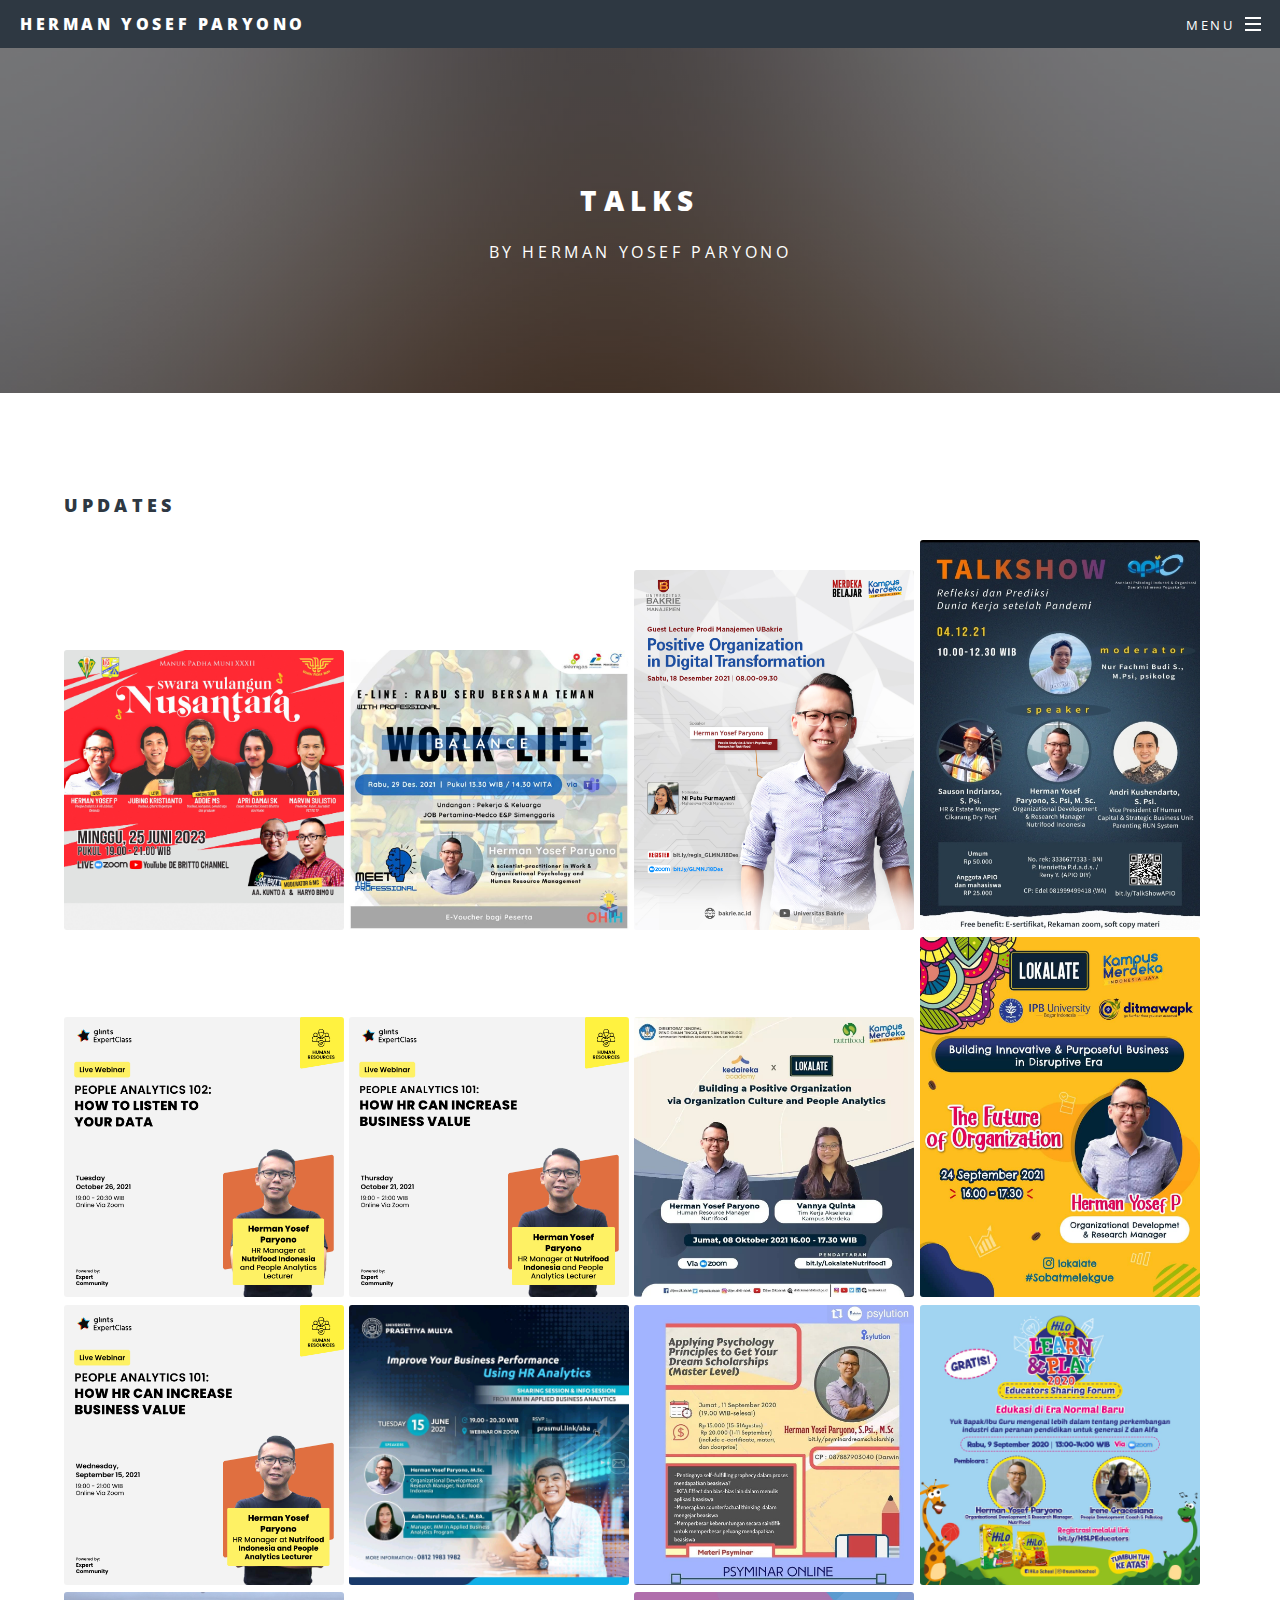
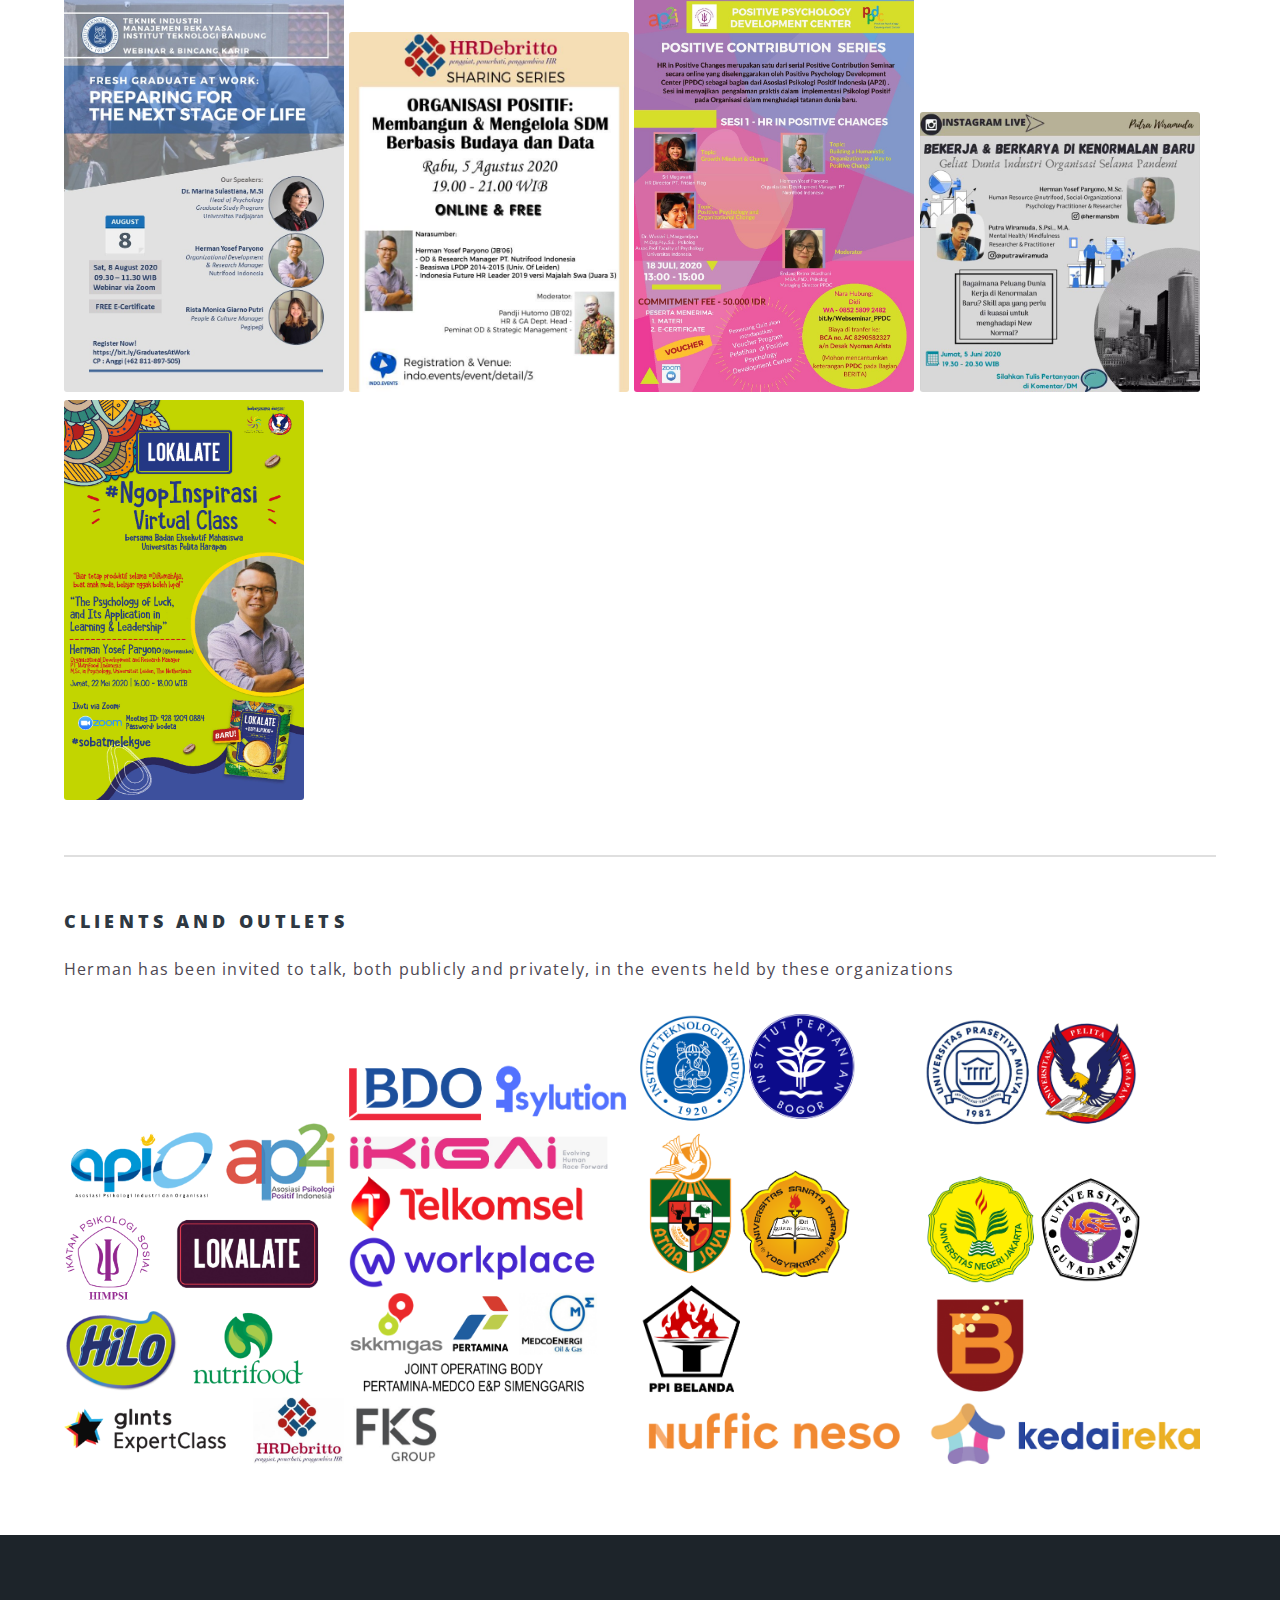
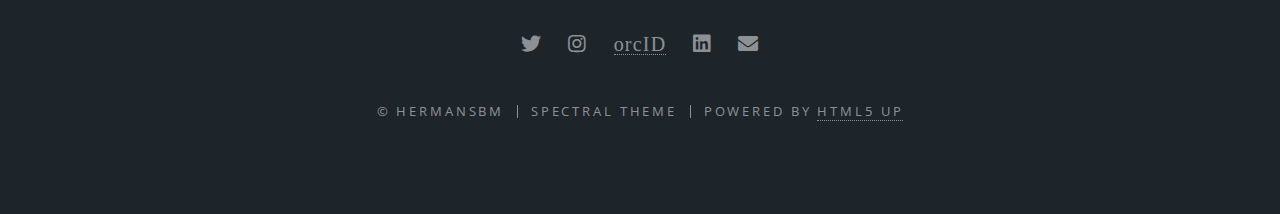
<file: talks.html>
<!DOCTYPE HTML>
<!--
	Spectral by HTML5 UP
	html5up.net | @ajlkn
	Free for personal and commercial use under the CCA 3.0 license (html5up.net/license)
-->
<html>
	<head>
		<title>Talks</title>
		<meta charset="utf-8" />
		<meta name="viewport" content="width=device-width, initial-scale=1, user-scalable=no" />
		<link rel="stylesheet" href="assets/css/main.css" />
		<noscript><link rel="stylesheet" href="assets/css/noscript.css" /></noscript>
	</head>
	<body class="is-preload">

		<!-- Page Wrapper -->
			<div id="page-wrapper">

				<!-- Header -->
					<header id="header">
						<h1><a href="index.html">Herman Yosef Paryono</a></h1>
						<nav id="nav">
							<ul>
								<li class="special">
									<a href="#menu" class="menuToggle"><span>Menu</span></a>
									<div id="menu">
										<ul>
											<li><a href="index.html">Home</a></li>
											<li><a href="https://hermansbm.medium.com/">Blog</a></li>
											<li><a href="https://www.linkedin.com/in/herman-yosef-paryono-826b2a25/">Resume</a></li>
										</ul>
									</div>
								</li>
							</ul>
						</nav>
					</header>

				<!-- Main -->
					<article id="main">
						<header>
							<div class="inner">
							<h2>Talks</h2>
							<p>by Herman Yosef Paryono</p>
							</div>
						</header>

						<section class="wrapper style5">
							<div class="inner">

								<h3>Updates</h3>
								<div class="image"><img src="images/2023/0623DEBRITTO.jpg" alt="DEBRITTO2023" width="280" height="280"/></div>
								<div class="image"><img src="images/2021/1221PERTAMINAMEDCO.jpg" alt="PERTAMINAMEDCO2021" width="280" height="280"/></div>
								<div class="image"><img src="images/2021/1221BAKRIE.jpg" alt="BAKRIE2021" width="280" height="360"/></div>
								<div class="image"><img src="images/2021/1221APIODIY.jpg" alt="APIODIY2021" width="280" height="390"/></div>
								<div class="image"><img src="images/2021/1021GLINTSPA102.png" alt="" width="280" height="280"/></div>
								<div class="image"><img src="images/2021/1021GLINTSPA101.png" alt="" width="280" height="280"/></div>
								<div class="image"><img src="images/2021/1021KEDAIREKA.jpg" alt="" width="280" height="280"/></div>
								<div class="image"><img src="images/2021/0921IPBLOKALATE.jpg" alt="" width="280" height="360"/></div>
								<div class="image"><img src="images/2021/0921GLINTSPA101.png" alt="" width="280" height="280"/></div>
								<div class="image"><img src="images/2021/0621PRASMUL.jpg" alt="" width="280" height="280"/></div>
								<div class="image"><img src="images/2020/0920PSYLUTIOn.jpg" alt="" width="280" height="280"/></div>
								<div class="image"><img src="images/2020/0920HSLP.jpg" alt="" width="280" height="280"/></div>
								<div class="image"><img src="images/2020/0820ITB.jpg" alt="" width="280" height="400"/></div>
								<div class="image"><img src="images/2020/0820HRDB.jpg" alt="" width="280" height="360"/></div>
								<div class="image"><img src="images/2020/0720AP2I.jpg" alt="" width="280" height="400"/></div>
								<div class="image"><img src="images/2020/0620PUTRA.jpg" alt="" width="280" height="280"/></div>
								<div class="image"><img src="images/2020/0520UPH.jpg" alt="" width="240" height="400"/></div>
								<hr />

								<h3>Clients and Outlets</h3>
								<p>Herman has been invited to talk, both publicly and privately, in the events held by these organizations</p>
								<div class="image"><img src="images/Corp1.png" alt="clientsandoutlets" width="280" height="345"/></div>
								<div class="image"><img src="images/Corp2.png" alt="clientsandoutlets" width="280" height="400"/></div>
								<div class="image"><img src="images/Campus1.png" alt="clientsandoutlets" width="280" height="450"/></div>
								<div class="image"><img src="images/Campus2.png" alt="clientsandoutlets" width="280" height="450"/></div>
							</div>
						</section>
					</article>

				<!-- Footer -->
				<footer id="footer">
					<ul class="icons">
						<li><a href="http://twitter.com/hermansbm" class="icon brands fa-twitter"><span class="label"></span></a></li>
						<li><a href="http://instagram.com/hermansbm" class="icon brands fa-instagram"><span class="label"></span></a></li>
						<li><a href="https://orcid.org/0000-0001-7144-3747" class="fab fa-orcid"><span class="icon">orcID</span></a></li>
						<li><a href="https://www.linkedin.com/in/herman-yosef-paryono-826b2a25/" class="icon brands fa-linkedin"><span class="label">Instagram</span></a></li>
						<li><a href="mailto:herman.paryono@lecturer.prasetiyamulya.ac.id" class="icon solid fa-envelope"><span class="label"></span></a></li>
					</ul>
					<ul class="copyright">
						<li>© hermansbm</li><li>Spectral Theme</li><li>Powered by <a href="http://html5up.net/">HTML5 UP</a></li>
					</ul>
				</footer>

			</div>

		<!-- Scripts -->
			<script src="assets/js/jquery.min.js"></script>
			<script src="assets/js/jquery.scrollex.min.js"></script>
			<script src="assets/js/jquery.scrolly.min.js"></script>
			<script src="assets/js/browser.min.js"></script>
			<script src="assets/js/breakpoints.min.js"></script>
			<script src="assets/js/util.js"></script>
			<script src="assets/js/main.js"></script>

	</body>
</html>
</file>
<file: assets/css/noscript.css>
/*
	Spectral by HTML5 UP
	html5up.net | @ajlkn
	Free for personal and commercial use under the CCA 3.0 license (html5up.net/license)
*/

/* Banner */

	body.is-preload #banner h2 {
		-moz-transform: none;
		-webkit-transform: none;
		-ms-transform: none;
		transform: none;
		opacity: 1;
	}

		body.is-preload #banner h2:before, body.is-preload #banner h2:after {
			width: 100%;
		}

	body.is-preload #banner .more {
		-moz-transform: none;
		-webkit-transform: none;
		-ms-transform: none;
		transform: none;
		opacity: 1;
	}

	body.is-preload #banner:after {
		opacity: 0;
	}
</file>
<file: assets/css/main.css>
@import url(fontawesome-all.min.css);
@import url("https://fonts.googleapis.com/css?family=Open+Sans:400,400italic,600,600italic,800,800italic");

/*
	Spectral by HTML5 UP
	html5up.net | @ajlkn
	Free for personal and commercial use under the CCA 3.0 license (html5up.net/license)
*/

html, body, div, span, applet, object,
iframe, h1, h2, h3, h4, h5, h6, p, blockquote,
pre, a, abbr, acronym, address, big, cite,
code, del, dfn, em, img, ins, kbd, q, s, samp,
small, strike, strong, sub, sup, tt, var, b,
u, i, center, dl, dt, dd, ol, ul, li, fieldset,
form, label, legend, table, caption, tbody,
tfoot, thead, tr, th, td, article, aside,
canvas, details, embed, figure, figcaption,
footer, header, hgroup, menu, nav, output, ruby,
section, summary, time, mark, audio, video {
	margin: 0;
	padding: 0;
	border: 0;
	font-size: 100%;
	font: inherit;
	vertical-align: baseline;}

article, aside, details, figcaption, figure,
footer, header, hgroup, menu, nav, section {
	display: block;}

body {
	line-height: 1;
}

ol, ul {
	list-style: none;
}

blockquote, q {
	quotes: none;
}

	blockquote:before, blockquote:after, q:before, q:after {
		content: '';
		content: none;
	}

table {
	border-collapse: collapse;
	border-spacing: 0;
}

body {
	-webkit-text-size-adjust: none;
}

mark {
	background-color: transparent;
	color: inherit;
}

input::-moz-focus-inner {
	border: 0;
	padding: 0;
}

input, select, textarea {
	-moz-appearance: none;
	-webkit-appearance: none;
	-ms-appearance: none;
	appearance: none;
}

/* Basic */

	@-ms-viewport {
		width: device-width;
	}

	html {
		box-sizing: border-box;
	}

	*, *:before, *:after {
		box-sizing: inherit;
	}

	body {
		background: #2e3842;
	}

		body.is-preload *, body.is-preload *:before, body.is-preload *:after {
			-moz-animation: none !important;
			-webkit-animation: none !important;
			-ms-animation: none !important;
			animation: none !important;
			-moz-transition: none !important;
			-webkit-transition: none !important;
			-ms-transition: none !important;
			transition: none !important;
		}

	body, input, select, textarea {
		color: #fff;
		font-family: "Open Sans", Helvetica, sans-serif;
		font-size: 15pt;
		font-weight: 400;
		letter-spacing: 0.075em;
		line-height: 1.65em;
	}

		@media screen and (max-width: 1680px) {

			body, input, select, textarea {
				font-size: 13pt;
			}

		}

		@media screen and (max-width: 1280px) {

			body, input, select, textarea {
				font-size: 12pt;
			}

		}

		@media screen and (max-width: 736px) {

			body, input, select, textarea {
				font-size: 11pt;
				letter-spacing: 0.0375em;
			}

		}

	a {
		-moz-transition: color 0.2s ease, border-bottom-color 0.2s ease;
		-webkit-transition: color 0.2s ease, border-bottom-color 0.2s ease;
		-ms-transition: color 0.2s ease, border-bottom-color 0.2s ease;
		transition: color 0.2s ease, border-bottom-color 0.2s ease;
		border-bottom: dotted 1px;
		color: inherit;
		text-decoration: none;
	}

		a:hover {
			border-bottom-color: transparent;
		}

	strong, b {
		color: #fff;
		font-weight: 600;
	}

	em, i {
		font-style: italic;
	}

	p {
		margin: 0 0 2em 0;
	}

	h1, h2, h3, h4, h5, h6 {
		color: #fff;
		font-weight: 800;
		letter-spacing: 0.225em;
		line-height: 1em;
		margin: 0 0 1em 0;
		text-transform: uppercase;
	}

		h1 a, h2 a, h3 a, h4 a, h5 a, h6 a {
			color: inherit;
			text-decoration: none;
		}

	h2 {
		font-size: 1.35em;
		line-height: 1.75em;
	}

		@media screen and (max-width: 736px) {

			h2 {
				font-size: 1.1em;
				line-height: 1.65em;
			}

		}

	h3 {
		font-size: 1.15em;
		line-height: 1.75em;
	}

		@media screen and (max-width: 736px) {

			h3 {
				font-size: 1em;
				line-height: 1.65em;
			}

		}

	h4 {
		font-size: 1em;
		line-height: 1.5em;
	}

	h5 {
		font-size: 0.8em;
		line-height: 1.5em;
	}

	h6 {
		font-size: 0.7em;
		line-height: 1.5em;
	}

	sub {
		font-size: 0.8em;
		position: relative;
		top: 0.5em;
	}

	sup {
		font-size: 0.8em;
		position: relative;
		top: -0.5em;
	}

	hr {
		border: 0;
		border-bottom: solid 2px #fff;
		margin: 3em 0;
	}

		hr.major {
			margin: 4.5em 0;
		}

	blockquote {
		border-left: solid 4px #fff;
		font-style: italic;
		margin: 0 0 2em 0;
		padding: 0.5em 0 0.5em 2em;
	}

	code {
		background: rgba(144, 144, 144, 0.25);
		border-radius: 3px;
		font-family: "Courier New", monospace;
		font-size: 0.9em;
		letter-spacing: 0;
		margin: 0 0.25em;
		padding: 0.25em 0.65em;
	}

	pre {
		-webkit-overflow-scrolling: touch;
		font-family: "Courier New", monospace;
		font-size: 0.9em;
		margin: 0 0 2em 0;
	}

		pre code {
			display: block;
			line-height: 1.75em;
			padding: 1em 1.5em;
			overflow-x: auto;
		}

	.align-left {
		text-align: left;
	}

	.align-center {
		text-align: center;
	}

	.align-right {
		text-align: right;
	}

/* Row */

	.row {
		display: flex;
		flex-wrap: wrap;
		box-sizing: border-box;
		align-items: stretch;
	}

		.row > * {
			box-sizing: border-box;
		}

		.row.gtr-uniform > * > :last-child {
			margin-bottom: 0;
		}

		.row.aln-left {
			justify-content: flex-start;
		}

		.row.aln-center {
			justify-content: center;
		}

		.row.aln-right {
			justify-content: flex-end;
		}

		.row.aln-top {
			align-items: flex-start;
		}

		.row.aln-middle {
			align-items: center;
		}

		.row.aln-bottom {
			align-items: flex-end;
		}

		.row > .imp {
			order: -1;
		}

		.row > .col-1 {
			width: 8.33333%;
		}

		.row > .off-1 {
			margin-left: 8.33333%;
		}

		.row > .col-2 {
			width: 16.66667%;
		}

		.row > .off-2 {
			margin-left: 16.66667%;
		}

		.row > .col-3 {
			width: 25%;
		}

		.row > .off-3 {
			margin-left: 25%;
		}

		.row > .col-4 {
			width: 33.33333%;
		}

		.row > .off-4 {
			margin-left: 33.33333%;
		}

		.row > .col-5 {
			width: 41.66667%;
		}

		.row > .off-5 {
			margin-left: 41.66667%;
		}

		.row > .col-6 {
			width: 50%;
		}

		.row > .off-6 {
			margin-left: 50%;
		}

		.row > .col-7 {
			width: 58.33333%;
		}

		.row > .off-7 {
			margin-left: 58.33333%;
		}

		.row > .col-8 {
			width: 66.66667%;
		}

		.row > .off-8 {
			margin-left: 66.66667%;
		}

		.row > .col-9 {
			width: 75%;
		}

		.row > .off-9 {
			margin-left: 75%;
		}

		.row > .col-10 {
			width: 83.33333%;
		}

		.row > .off-10 {
			margin-left: 83.33333%;
		}

		.row > .col-11 {
			width: 91.66667%;
		}

		.row > .off-11 {
			margin-left: 91.66667%;
		}

		.row > .col-12 {
			width: 100%;
		}

		.row > .off-12 {
			margin-left: 100%;
		}

		.row.gtr-0 {
			margin-top: 0;
			margin-left: 0em;
		}

			.row.gtr-0 > * {
				padding: 0 0 0 0em;
			}

			.row.gtr-0.gtr-uniform {
				margin-top: 0em;
			}

				.row.gtr-0.gtr-uniform > * {
					padding-top: 0em;
				}

		.row.gtr-25 {
			margin-top: 0;
			margin-left: -0.375em;
		}

			.row.gtr-25 > * {
				padding: 0 0 0 0.375em;
			}

			.row.gtr-25.gtr-uniform {
				margin-top: -0.375em;
			}

				.row.gtr-25.gtr-uniform > * {
					padding-top: 0.375em;
				}

		.row.gtr-50 {
			margin-top: 0;
			margin-left: -0.75em;
		}

			.row.gtr-50 > * {
				padding: 0 0 0 0.75em;
			}

			.row.gtr-50.gtr-uniform {
				margin-top: -0.75em;
			}

				.row.gtr-50.gtr-uniform > * {
					padding-top: 0.75em;
				}

		.row {
			margin-top: 0;
			margin-left: -1.5em;
		}

			.row > * {
				padding: 0 0 0 1.5em;
			}

			.row.gtr-uniform {
				margin-top: -1.5em;
			}

				.row.gtr-uniform > * {
					padding-top: 1.5em;
				}

		.row.gtr-150 {
			margin-top: 0;
			margin-left: -2.25em;
		}

			.row.gtr-150 > * {
				padding: 0 0 0 2.25em;
			}

			.row.gtr-150.gtr-uniform {
				margin-top: -2.25em;
			}

				.row.gtr-150.gtr-uniform > * {
					padding-top: 2.25em;
				}

		.row.gtr-200 {
			margin-top: 0;
			margin-left: -3em;
		}

			.row.gtr-200 > * {
				padding: 0 0 0 3em;
			}

			.row.gtr-200.gtr-uniform {
				margin-top: -3em;
			}

				.row.gtr-200.gtr-uniform > * {
					padding-top: 3em;
				}

		@media screen and (max-width: 1680px) {

			.row {
				display: flex;
				flex-wrap: wrap;
				box-sizing: border-box;
				align-items: stretch;
			}

				.row > * {
					box-sizing: border-box;
				}

				.row.gtr-uniform > * > :last-child {
					margin-bottom: 0;
				}

				.row.aln-left {
					justify-content: flex-start;
				}

				.row.aln-center {
					justify-content: center;
				}

				.row.aln-right {
					justify-content: flex-end;
				}

				.row.aln-top {
					align-items: flex-start;
				}

				.row.aln-middle {
					align-items: center;
				}

				.row.aln-bottom {
					align-items: flex-end;
				}

				.row > .imp-xlarge {
					order: -1;
				}

				.row > .col-1-xlarge {
					width: 8.33333%;
				}

				.row > .off-1-xlarge {
					margin-left: 8.33333%;
				}

				.row > .col-2-xlarge {
					width: 16.66667%;
				}

				.row > .off-2-xlarge {
					margin-left: 16.66667%;
				}

				.row > .col-3-xlarge {
					width: 25%;
				}

				.row > .off-3-xlarge {
					margin-left: 25%;
				}

				.row > .col-4-xlarge {
					width: 33.33333%;
				}

				.row > .off-4-xlarge {
					margin-left: 33.33333%;
				}

				.row > .col-5-xlarge {
					width: 41.66667%;
				}

				.row > .off-5-xlarge {
					margin-left: 41.66667%;
				}

				.row > .col-6-xlarge {
					width: 50%;
				}

				.row > .off-6-xlarge {
					margin-left: 50%;
				}

				.row > .col-7-xlarge {
					width: 58.33333%;
				}

				.row > .off-7-xlarge {
					margin-left: 58.33333%;
				}

				.row > .col-8-xlarge {
					width: 66.66667%;
				}

				.row > .off-8-xlarge {
					margin-left: 66.66667%;
				}

				.row > .col-9-xlarge {
					width: 75%;
				}

				.row > .off-9-xlarge {
					margin-left: 75%;
				}

				.row > .col-10-xlarge {
					width: 83.33333%;
				}

				.row > .off-10-xlarge {
					margin-left: 83.33333%;
				}

				.row > .col-11-xlarge {
					width: 91.66667%;
				}

				.row > .off-11-xlarge {
					margin-left: 91.66667%;
				}

				.row > .col-12-xlarge {
					width: 100%;
				}

				.row > .off-12-xlarge {
					margin-left: 100%;
				}

				.row.gtr-0 {
					margin-top: 0;
					margin-left: 0em;
				}

					.row.gtr-0 > * {
						padding: 0 0 0 0em;
					}

					.row.gtr-0.gtr-uniform {
						margin-top: 0em;
					}

						.row.gtr-0.gtr-uniform > * {
							padding-top: 0em;
						}

				.row.gtr-25 {
					margin-top: 0;
					margin-left: -0.375em;
				}

					.row.gtr-25 > * {
						padding: 0 0 0 0.375em;
					}

					.row.gtr-25.gtr-uniform {
						margin-top: -0.375em;
					}

						.row.gtr-25.gtr-uniform > * {
							padding-top: 0.375em;
						}

				.row.gtr-50 {
					margin-top: 0;
					margin-left: -0.75em;
				}

					.row.gtr-50 > * {
						padding: 0 0 0 0.75em;
					}

					.row.gtr-50.gtr-uniform {
						margin-top: -0.75em;
					}

						.row.gtr-50.gtr-uniform > * {
							padding-top: 0.75em;
						}

				.row {
					margin-top: 0;
					margin-left: -1.5em;
				}

					.row > * {
						padding: 0 0 0 1.5em;
					}

					.row.gtr-uniform {
						margin-top: -1.5em;
					}

						.row.gtr-uniform > * {
							padding-top: 1.5em;
						}

				.row.gtr-150 {
					margin-top: 0;
					margin-left: -2.25em;
				}

					.row.gtr-150 > * {
						padding: 0 0 0 2.25em;
					}

					.row.gtr-150.gtr-uniform {
						margin-top: -2.25em;
					}

						.row.gtr-150.gtr-uniform > * {
							padding-top: 2.25em;
						}

				.row.gtr-200 {
					margin-top: 0;
					margin-left: -3em;
				}

					.row.gtr-200 > * {
						padding: 0 0 0 3em;
					}

					.row.gtr-200.gtr-uniform {
						margin-top: -3em;
					}

						.row.gtr-200.gtr-uniform > * {
							padding-top: 3em;
						}

		}

		@media screen and (max-width: 1280px) {

			.row {
				display: flex;
				flex-wrap: wrap;
				box-sizing: border-box;
				align-items: stretch;
			}

				.row > * {
					box-sizing: border-box;
				}

				.row.gtr-uniform > * > :last-child {
					margin-bottom: 0;
				}

				.row.aln-left {
					justify-content: flex-start;
				}

				.row.aln-center {
					justify-content: center;
				}

				.row.aln-right {
					justify-content: flex-end;
				}

				.row.aln-top {
					align-items: flex-start;
				}

				.row.aln-middle {
					align-items: center;
				}

				.row.aln-bottom {
					align-items: flex-end;
				}

				.row > .imp-large {
					order: -1;
				}

				.row > .col-1-large {
					width: 8.33333%;
				}

				.row > .off-1-large {
					margin-left: 8.33333%;
				}

				.row > .col-2-large {
					width: 16.66667%;
				}

				.row > .off-2-large {
					margin-left: 16.66667%;
				}

				.row > .col-3-large {
					width: 25%;
				}

				.row > .off-3-large {
					margin-left: 25%;
				}

				.row > .col-4-large {
					width: 33.33333%;
				}

				.row > .off-4-large {
					margin-left: 33.33333%;
				}

				.row > .col-5-large {
					width: 41.66667%;
				}

				.row > .off-5-large {
					margin-left: 41.66667%;
				}

				.row > .col-6-large {
					width: 50%;
				}

				.row > .off-6-large {
					margin-left: 50%;
				}

				.row > .col-7-large {
					width: 58.33333%;
				}

				.row > .off-7-large {
					margin-left: 58.33333%;
				}

				.row > .col-8-large {
					width: 66.66667%;
				}

				.row > .off-8-large {
					margin-left: 66.66667%;
				}

				.row > .col-9-large {
					width: 75%;
				}

				.row > .off-9-large {
					margin-left: 75%;
				}

				.row > .col-10-large {
					width: 83.33333%;
				}

				.row > .off-10-large {
					margin-left: 83.33333%;
				}

				.row > .col-11-large {
					width: 91.66667%;
				}

				.row > .off-11-large {
					margin-left: 91.66667%;
				}

				.row > .col-12-large {
					width: 100%;
				}

				.row > .off-12-large {
					margin-left: 100%;
				}

				.row.gtr-0 {
					margin-top: 0;
					margin-left: 0em;
				}

					.row.gtr-0 > * {
						padding: 0 0 0 0em;
					}

					.row.gtr-0.gtr-uniform {
						margin-top: 0em;
					}

						.row.gtr-0.gtr-uniform > * {
							padding-top: 0em;
						}

				.row.gtr-25 {
					margin-top: 0;
					margin-left: -0.375em;
				}

					.row.gtr-25 > * {
						padding: 0 0 0 0.375em;
					}

					.row.gtr-25.gtr-uniform {
						margin-top: -0.375em;
					}

						.row.gtr-25.gtr-uniform > * {
							padding-top: 0.375em;
						}

				.row.gtr-50 {
					margin-top: 0;
					margin-left: -0.75em;
				}

					.row.gtr-50 > * {
						padding: 0 0 0 0.75em;
					}

					.row.gtr-50.gtr-uniform {
						margin-top: -0.75em;
					}

						.row.gtr-50.gtr-uniform > * {
							padding-top: 0.75em;
						}

				.row {
					margin-top: 0;
					margin-left: -1.5em;
				}

					.row > * {
						padding: 0 0 0 1.5em;
					}

					.row.gtr-uniform {
						margin-top: -1.5em;
					}

						.row.gtr-uniform > * {
							padding-top: 1.5em;
						}

				.row.gtr-150 {
					margin-top: 0;
					margin-left: -2.25em;
				}

					.row.gtr-150 > * {
						padding: 0 0 0 2.25em;
					}

					.row.gtr-150.gtr-uniform {
						margin-top: -2.25em;
					}

						.row.gtr-150.gtr-uniform > * {
							padding-top: 2.25em;
						}

				.row.gtr-200 {
					margin-top: 0;
					margin-left: -3em;
				}

					.row.gtr-200 > * {
						padding: 0 0 0 3em;
					}

					.row.gtr-200.gtr-uniform {
						margin-top: -3em;
					}

						.row.gtr-200.gtr-uniform > * {
							padding-top: 3em;
						}

		}

		@media screen and (max-width: 980px) {

			.row {
				display: flex;
				flex-wrap: wrap;
				box-sizing: border-box;
				align-items: stretch;
			}

				.row > * {
					box-sizing: border-box;
				}

				.row.gtr-uniform > * > :last-child {
					margin-bottom: 0;
				}

				.row.aln-left {
					justify-content: flex-start;
				}

				.row.aln-center {
					justify-content: center;
				}

				.row.aln-right {
					justify-content: flex-end;
				}

				.row.aln-top {
					align-items: flex-start;
				}

				.row.aln-middle {
					align-items: center;
				}

				.row.aln-bottom {
					align-items: flex-end;
				}

				.row > .imp-medium {
					order: -1;
				}

				.row > .col-1-medium {
					width: 8.33333%;
				}

				.row > .off-1-medium {
					margin-left: 8.33333%;
				}

				.row > .col-2-medium {
					width: 16.66667%;
				}

				.row > .off-2-medium {
					margin-left: 16.66667%;
				}

				.row > .col-3-medium {
					width: 25%;
				}

				.row > .off-3-medium {
					margin-left: 25%;
				}

				.row > .col-4-medium {
					width: 33.33333%;
				}

				.row > .off-4-medium {
					margin-left: 33.33333%;
				}

				.row > .col-5-medium {
					width: 41.66667%;
				}

				.row > .off-5-medium {
					margin-left: 41.66667%;
				}

				.row > .col-6-medium {
					width: 50%;
				}

				.row > .off-6-medium {
					margin-left: 50%;
				}

				.row > .col-7-medium {
					width: 58.33333%;
				}

				.row > .off-7-medium {
					margin-left: 58.33333%;
				}

				.row > .col-8-medium {
					width: 66.66667%;
				}

				.row > .off-8-medium {
					margin-left: 66.66667%;
				}

				.row > .col-9-medium {
					width: 75%;
				}

				.row > .off-9-medium {
					margin-left: 75%;
				}

				.row > .col-10-medium {
					width: 83.33333%;
				}

				.row > .off-10-medium {
					margin-left: 83.33333%;
				}

				.row > .col-11-medium {
					width: 91.66667%;
				}

				.row > .off-11-medium {
					margin-left: 91.66667%;
				}

				.row > .col-12-medium {
					width: 100%;
				}

				.row > .off-12-medium {
					margin-left: 100%;
				}

				.row.gtr-0 {
					margin-top: 0;
					margin-left: 0em;
				}

					.row.gtr-0 > * {
						padding: 0 0 0 0em;
					}

					.row.gtr-0.gtr-uniform {
						margin-top: 0em;
					}

						.row.gtr-0.gtr-uniform > * {
							padding-top: 0em;
						}

				.row.gtr-25 {
					margin-top: 0;
					margin-left: -0.375em;
				}

					.row.gtr-25 > * {
						padding: 0 0 0 0.375em;
					}

					.row.gtr-25.gtr-uniform {
						margin-top: -0.375em;
					}

						.row.gtr-25.gtr-uniform > * {
							padding-top: 0.375em;
						}

				.row.gtr-50 {
					margin-top: 0;
					margin-left: -0.75em;
				}

					.row.gtr-50 > * {
						padding: 0 0 0 0.75em;
					}

					.row.gtr-50.gtr-uniform {
						margin-top: -0.75em;
					}

						.row.gtr-50.gtr-uniform > * {
							padding-top: 0.75em;
						}

				.row {
					margin-top: 0;
					margin-left: -1.5em;
				}

					.row > * {
						padding: 0 0 0 1.5em;
					}

					.row.gtr-uniform {
						margin-top: -1.5em;
					}

						.row.gtr-uniform > * {
							padding-top: 1.5em;
						}

				.row.gtr-150 {
					margin-top: 0;
					margin-left: -2.25em;
				}

					.row.gtr-150 > * {
						padding: 0 0 0 2.25em;
					}

					.row.gtr-150.gtr-uniform {
						margin-top: -2.25em;
					}

						.row.gtr-150.gtr-uniform > * {
							padding-top: 2.25em;
						}

				.row.gtr-200 {
					margin-top: 0;
					margin-left: -3em;
				}

					.row.gtr-200 > * {
						padding: 0 0 0 3em;
					}

					.row.gtr-200.gtr-uniform {
						margin-top: -3em;
					}

						.row.gtr-200.gtr-uniform > * {
							padding-top: 3em;
						}

		}

		@media screen and (max-width: 736px) {

			.row {
				display: flex;
				flex-wrap: wrap;
				box-sizing: border-box;
				align-items: stretch;
			}

				.row > * {
					box-sizing: border-box;
				}

				.row.gtr-uniform > * > :last-child {
					margin-bottom: 0;
				}

				.row.aln-left {
					justify-content: flex-start;
				}

				.row.aln-center {
					justify-content: center;
				}

				.row.aln-right {
					justify-content: flex-end;
				}

				.row.aln-top {
					align-items: flex-start;
				}

				.row.aln-middle {
					align-items: center;
				}

				.row.aln-bottom {
					align-items: flex-end;
				}

				.row > .imp-small {
					order: -1;
				}

				.row > .col-1-small {
					width: 8.33333%;
				}

				.row > .off-1-small {
					margin-left: 8.33333%;
				}

				.row > .col-2-small {
					width: 16.66667%;
				}

				.row > .off-2-small {
					margin-left: 16.66667%;
				}

				.row > .col-3-small {
					width: 25%;
				}

				.row > .off-3-small {
					margin-left: 25%;
				}

				.row > .col-4-small {
					width: 33.33333%;
				}

				.row > .off-4-small {
					margin-left: 33.33333%;
				}

				.row > .col-5-small {
					width: 41.66667%;
				}

				.row > .off-5-small {
					margin-left: 41.66667%;
				}

				.row > .col-6-small {
					width: 50%;
				}

				.row > .off-6-small {
					margin-left: 50%;
				}

				.row > .col-7-small {
					width: 58.33333%;
				}

				.row > .off-7-small {
					margin-left: 58.33333%;
				}

				.row > .col-8-small {
					width: 66.66667%;
				}

				.row > .off-8-small {
					margin-left: 66.66667%;
				}

				.row > .col-9-small {
					width: 75%;
				}

				.row > .off-9-small {
					margin-left: 75%;
				}

				.row > .col-10-small {
					width: 83.33333%;
				}

				.row > .off-10-small {
					margin-left: 83.33333%;
				}

				.row > .col-11-small {
					width: 91.66667%;
				}

				.row > .off-11-small {
					margin-left: 91.66667%;
				}

				.row > .col-12-small {
					width: 100%;
				}

				.row > .off-12-small {
					margin-left: 100%;
				}

				.row.gtr-0 {
					margin-top: 0;
					margin-left: 0em;
				}

					.row.gtr-0 > * {
						padding: 0 0 0 0em;
					}

					.row.gtr-0.gtr-uniform {
						margin-top: 0em;
					}

						.row.gtr-0.gtr-uniform > * {
							padding-top: 0em;
						}

				.row.gtr-25 {
					margin-top: 0;
					margin-left: -0.375em;
				}

					.row.gtr-25 > * {
						padding: 0 0 0 0.375em;
					}

					.row.gtr-25.gtr-uniform {
						margin-top: -0.375em;
					}

						.row.gtr-25.gtr-uniform > * {
							padding-top: 0.375em;
						}

				.row.gtr-50 {
					margin-top: 0;
					margin-left: -0.75em;
				}

					.row.gtr-50 > * {
						padding: 0 0 0 0.75em;
					}

					.row.gtr-50.gtr-uniform {
						margin-top: -0.75em;
					}

						.row.gtr-50.gtr-uniform > * {
							padding-top: 0.75em;
						}

				.row {
					margin-top: 0;
					margin-left: -1.5em;
				}

					.row > * {
						padding: 0 0 0 1.5em;
					}

					.row.gtr-uniform {
						margin-top: -1.5em;
					}

						.row.gtr-uniform > * {
							padding-top: 1.5em;
						}

				.row.gtr-150 {
					margin-top: 0;
					margin-left: -2.25em;
				}

					.row.gtr-150 > * {
						padding: 0 0 0 2.25em;
					}

					.row.gtr-150.gtr-uniform {
						margin-top: -2.25em;
					}

						.row.gtr-150.gtr-uniform > * {
							padding-top: 2.25em;
						}

				.row.gtr-200 {
					margin-top: 0;
					margin-left: -3em;
				}

					.row.gtr-200 > * {
						padding: 0 0 0 3em;
					}

					.row.gtr-200.gtr-uniform {
						margin-top: -3em;
					}

						.row.gtr-200.gtr-uniform > * {
							padding-top: 3em;
						}

		}

		@media screen and (max-width: 480px) {

			.row {
				display: flex;
				flex-wrap: wrap;
				box-sizing: border-box;
				align-items: stretch;
			}

				.row > * {
					box-sizing: border-box;
				}

				.row.gtr-uniform > * > :last-child {
					margin-bottom: 0;
				}

				.row.aln-left {
					justify-content: flex-start;
				}

				.row.aln-center {
					justify-content: center;
				}

				.row.aln-right {
					justify-content: flex-end;
				}

				.row.aln-top {
					align-items: flex-start;
				}

				.row.aln-middle {
					align-items: center;
				}

				.row.aln-bottom {
					align-items: flex-end;
				}

				.row > .imp-xsmall {
					order: -1;
				}

				.row > .col-1-xsmall {
					width: 8.33333%;
				}

				.row > .off-1-xsmall {
					margin-left: 8.33333%;
				}

				.row > .col-2-xsmall {
					width: 16.66667%;
				}

				.row > .off-2-xsmall {
					margin-left: 16.66667%;
				}

				.row > .col-3-xsmall {
					width: 25%;
				}

				.row > .off-3-xsmall {
					margin-left: 25%;
				}

				.row > .col-4-xsmall {
					width: 33.33333%;
				}

				.row > .off-4-xsmall {
					margin-left: 33.33333%;
				}

				.row > .col-5-xsmall {
					width: 41.66667%;
				}

				.row > .off-5-xsmall {
					margin-left: 41.66667%;
				}

				.row > .col-6-xsmall {
					width: 50%;
				}

				.row > .off-6-xsmall {
					margin-left: 50%;
				}

				.row > .col-7-xsmall {
					width: 58.33333%;
				}

				.row > .off-7-xsmall {
					margin-left: 58.33333%;
				}

				.row > .col-8-xsmall {
					width: 66.66667%;
				}

				.row > .off-8-xsmall {
					margin-left: 66.66667%;
				}

				.row > .col-9-xsmall {
					width: 75%;
				}

				.row > .off-9-xsmall {
					margin-left: 75%;
				}

				.row > .col-10-xsmall {
					width: 83.33333%;
				}

				.row > .off-10-xsmall {
					margin-left: 83.33333%;
				}

				.row > .col-11-xsmall {
					width: 91.66667%;
				}

				.row > .off-11-xsmall {
					margin-left: 91.66667%;
				}

				.row > .col-12-xsmall {
					width: 100%;
				}

				.row > .off-12-xsmall {
					margin-left: 100%;
				}

				.row.gtr-0 {
					margin-top: 0;
					margin-left: 0em;
				}

					.row.gtr-0 > * {
						padding: 0 0 0 0em;
					}

					.row.gtr-0.gtr-uniform {
						margin-top: 0em;
					}

						.row.gtr-0.gtr-uniform > * {
							padding-top: 0em;
						}

				.row.gtr-25 {
					margin-top: 0;
					margin-left: -0.375em;
				}

					.row.gtr-25 > * {
						padding: 0 0 0 0.375em;
					}

					.row.gtr-25.gtr-uniform {
						margin-top: -0.375em;
					}

						.row.gtr-25.gtr-uniform > * {
							padding-top: 0.375em;
						}

				.row.gtr-50 {
					margin-top: 0;
					margin-left: -0.75em;
				}

					.row.gtr-50 > * {
						padding: 0 0 0 0.75em;
					}

					.row.gtr-50.gtr-uniform {
						margin-top: -0.75em;
					}

						.row.gtr-50.gtr-uniform > * {
							padding-top: 0.75em;
						}

				.row {
					margin-top: 0;
					margin-left: -1.5em;
				}

					.row > * {
						padding: 0 0 0 1.5em;
					}

					.row.gtr-uniform {
						margin-top: -1.5em;
					}

						.row.gtr-uniform > * {
							padding-top: 1.5em;
						}

				.row.gtr-150 {
					margin-top: 0;
					margin-left: -2.25em;
				}

					.row.gtr-150 > * {
						padding: 0 0 0 2.25em;
					}

					.row.gtr-150.gtr-uniform {
						margin-top: -2.25em;
					}

						.row.gtr-150.gtr-uniform > * {
							padding-top: 2.25em;
						}

				.row.gtr-200 {
					margin-top: 0;
					margin-left: -3em;
				}

					.row.gtr-200 > * {
						padding: 0 0 0 3em;
					}

					.row.gtr-200.gtr-uniform {
						margin-top: -3em;
					}

						.row.gtr-200.gtr-uniform > * {
							padding-top: 3em;
						}

		}

/* Section/Article */

	section.special, article.special {
		text-align: center;
	}

	header p {
		color: rgba(255, 255, 255, 0.5);
		position: relative;
		top: -0.25em;
	}

	header h3 + p {
		font-size: 1.1em;
	}

	header h4 + p,
	header h5 + p,
	header h6 + p {
		font-size: 0.9em;
	}

	header.major {
		margin: 0 0 3.5em 0;
	}

		header.major h2, header.major h3, header.major h4, header.major h5, header.major h6 {
			border-bottom: solid 2px #fff;
			display: inline-block;
			padding-bottom: 1em;
			position: relative;
		}

			header.major h2:after, header.major h3:after, header.major h4:after, header.major h5:after, header.major h6:after {
				content: '';
				display: block;
				height: 1px;
			}

		header.major p {
			color: #fff;
			top: 0;
		}

		@media screen and (max-width: 736px) {

			header.major {
				margin: 0 0 2em 0;
			}

		}

	@media screen and (max-width: 980px) {

		header br {
			display: none;
		}

	}

/* Form */

	form {
		margin: 0 0 2em 0;
	}

	label {
		color: #fff;
		display: block;
		font-size: 0.9em;
		font-weight: 600;
		margin: 0 0 1em 0;
	}

	input[type="text"],
	input[type="password"],
	input[type="email"],
	select,
	textarea {
		-moz-appearance: none;
		-webkit-appearance: none;
		-ms-appearance: none;
		appearance: none;
		background-color: rgba(144, 144, 144, 0.25);
		border-radius: 3px;
		border: none;
		color: inherit;
		display: block;
		outline: 0;
		padding: 0 1em;
		text-decoration: none;
		width: 100%;
	}

		input[type="text"]:invalid,
		input[type="password"]:invalid,
		input[type="email"]:invalid,
		select:invalid,
		textarea:invalid {
			box-shadow: none;
		}

		input[type="text"]:focus,
		input[type="password"]:focus,
		input[type="email"]:focus,
		select:focus,
		textarea:focus {
			box-shadow: 0 0 0 2px #21b2a6;
		}

	select {
		background-size: 1.25em;
		background-repeat: no-repeat;
		background-position: calc(100% - 1em) center;
		height: 2.75em;
		padding-right: 2.75em;
		text-overflow: ellipsis;
	}

		select:focus::-ms-value {
			background-color: transparent;
		}

		select::-ms-expand {
			display: none;
		}

	input[type="text"],
	input[type="password"],
	input[type="email"],
	select {
		height: 2.75em;
	}

	textarea {
		padding: 0.75em 1em;
	}

	input[type="checkbox"],
	input[type="radio"] {
		-moz-appearance: none;
		-webkit-appearance: none;
		-ms-appearance: none;
		appearance: none;
		display: block;
		float: left;
		margin-right: -2em;
		opacity: 0;
		width: 1em;
		z-index: -1;
	}

		input[type="checkbox"] + label,
		input[type="radio"] + label {
			text-decoration: none;
			color: #fff;
			cursor: pointer;
			display: inline-block;
			font-size: 1em;
			font-weight: 400;
			padding-left: 2.4em;
			padding-right: 0.75em;
			position: relative;
		}

			input[type="checkbox"] + label:before,
			input[type="radio"] + label:before {
				-moz-osx-font-smoothing: grayscale;
				-webkit-font-smoothing: antialiased;
				display: inline-block;
				font-style: normal;
				font-variant: normal;
				text-rendering: auto;
				line-height: 1;
				text-transform: none !important;
				font-family: 'Font Awesome 5 Free';
				font-weight: 900;
			}

			input[type="checkbox"] + label:before,
			input[type="radio"] + label:before {
				background: rgba(144, 144, 144, 0.25);
				border-radius: 3px;
				content: '';
				display: inline-block;
				font-size: 0.8em;
				height: 2.0625em;
				left: 0;
				line-height: 2.0625em;
				position: absolute;
				text-align: center;
				top: 0;
				width: 2.0625em;
			}

		input[type="checkbox"]:checked + label:before,
		input[type="radio"]:checked + label:before {
			background: #2e3842;
			color: #fff;
			content: '\f00c';
		}

		input[type="checkbox"]:focus + label:before,
		input[type="radio"]:focus + label:before {
			box-shadow: 0 0 0 2px #21b2a6;
		}

	input[type="checkbox"] + label:before {
		border-radius: 3px;
	}

	input[type="radio"] + label:before {
		border-radius: 100%;
	}

	::-webkit-input-placeholder {
		color: rgba(255, 255, 255, 0.5) !important;
		opacity: 1.0;
	}

	:-moz-placeholder {
		color: rgba(255, 255, 255, 0.5) !important;
		opacity: 1.0;
	}

	::-moz-placeholder {
		color: rgba(255, 255, 255, 0.5) !important;
		opacity: 1.0;
	}

	:-ms-input-placeholder {
		color: rgba(255, 255, 255, 0.5) !important;
		opacity: 1.0;
	}

/* Box */

	.box {
		border-radius: 3px;
		border: solid 2px #fff;
		margin-bottom: 2em;
		padding: 1.5em;
	}

		.box > :last-child,
		.box > :last-child > :last-child,
		.box > :last-child > :last-child > :last-child {
			margin-bottom: 0;
		}

		.box.alt {
			border: 0;
			border-radius: 0;
			padding: 0;
		}

/* Icon */

	.icon {
		text-decoration: none;
		border-bottom: none;
		position: relative;
	}

		.icon:before {
			-moz-osx-font-smoothing: grayscale;
			-webkit-font-smoothing: antialiased;
			display: inline-block;
			font-style: normal;
			font-variant: normal;
			text-rendering: auto;
			line-height: 1;
			text-transform: none !important;
			font-family: 'Font Awesome 5 Free';
			font-weight: 400;
		}

		.icon > .label {
			display: none;
		}

		.icon:before {
			line-height: inherit;
		}

		.icon.solid:before {
			font-weight: 900;
		}

		.icon.brands:before {
			font-family: 'Font Awesome 5 Brands';
		}

		.icon.major {
			-moz-transform: rotate(-45deg);
			-webkit-transform: rotate(-45deg);
			-ms-transform: rotate(-45deg);
			transform: rotate(-45deg);
			border-radius: 3px;
			border: solid 2px #fff;
			display: inline-block;
			font-size: 1.35em;
			height: calc(3em + 2px);
			line-height: 3em;
			text-align: center;
			width: calc(3em + 2px);
		}

			.icon.major:before {
				-moz-transform: rotate(45deg);
				-webkit-transform: rotate(45deg);
				-ms-transform: rotate(45deg);
				transform: rotate(45deg);
				display: inline-block;
				font-size: 1.5em;
			}

			@media screen and (max-width: 736px) {

				.icon.major {
					font-size: 1em;
				}

			}

		.icon.style1 {
			color: #f1cf5c;
		}

		.icon.style2 {
			color: #f1cf5c;
		}

		.icon.style3 {
			color: #f1cf5c;
		}

/* Image */

	.image {
		border-radius: 3px;
		border: 0;
		display: inline-block;
		position: relative;
	}

		.image img {
			border-radius: 3px;
			display: block;
		}

		.image.left {
			float: left;
			margin: 0 2em 2em 0;
			top: 0.25em;
		}

		.image.right {
			float: right;
			margin: 0 0 2em 2em;
			top: 0.25em;
		}

		.image.left, .image.right {
			max-width: 40%;
		}

			.image.left img, .image.right img {
				width: 100%;
			}

		.image.fit {
			display: block;
			margin: 0 0 2em 0;
			width: 100%;
		}

			.image.fit img {
				width: 100%;
			}

/* List */

	ol {
		list-style: decimal;
		margin: 0 0 2em 0;
		padding-left: 1.25em;
	}

		ol li {
			padding-left: 0.25em;
		}

	ul {
		list-style: disc;
		margin: 0 0 2em 0;
		padding-left: 1em;
	}

		ul li {
			padding-left: 0.5em;
		}

		ul.alt {
			list-style: none;
			padding-left: 0;
		}

			ul.alt li {
				border-top: solid 1px #fff;
				padding: 0.5em 0;
			}

				ul.alt li:first-child {
					border-top: 0;
					padding-top: 0;
				}

	dl {
		margin: 0 0 2em 0;
	}

/* Actions */

	ul.actions {
		display: -moz-flex;
		display: -webkit-flex;
		display: -ms-flex;
		display: flex;
		cursor: default;
		list-style: none;
		margin-left: -1em;
		padding-left: 0;
	}

		ul.actions li {
			padding: 0 0 0 1em;
			vertical-align: middle;
		}

		ul.actions.special {
			-moz-justify-content: center;
			-webkit-justify-content: center;
			-ms-justify-content: center;
			justify-content: center;
			width: 100%;
			margin-left: 0;
		}

			ul.actions.special li:first-child {
				padding-left: 0;
			}

		ul.actions.stacked {
			-moz-flex-direction: column;
			-webkit-flex-direction: column;
			-ms-flex-direction: column;
			flex-direction: column;
			margin-left: 0;
		}

			ul.actions.stacked li {
				padding: 1em 0 0 0;
			}

				ul.actions.stacked li:first-child {
					padding-top: 0;
				}

		ul.actions.fit {
			width: calc(100% + 1em);
		}

			ul.actions.fit li {
				-moz-flex-grow: 1;
				-webkit-flex-grow: 1;
				-ms-flex-grow: 1;
				flex-grow: 1;
				-moz-flex-shrink: 1;
				-webkit-flex-shrink: 1;
				-ms-flex-shrink: 1;
				flex-shrink: 1;
				width: 100%;
			}

				ul.actions.fit li > * {
					width: 100%;
				}

			ul.actions.fit.stacked {
				width: 100%;
			}

		@media screen and (max-width: 480px) {

			ul.actions:not(.fixed) {
				-moz-flex-direction: column;
				-webkit-flex-direction: column;
				-ms-flex-direction: column;
				flex-direction: column;
				margin-left: 0;
				width: 100% !important;
			}

				ul.actions:not(.fixed) li {
					-moz-flex-grow: 1;
					-webkit-flex-grow: 1;
					-ms-flex-grow: 1;
					flex-grow: 1;
					-moz-flex-shrink: 1;
					-webkit-flex-shrink: 1;
					-ms-flex-shrink: 1;
					flex-shrink: 1;
					padding: 1em 0 0 0;
					text-align: center;
					width: 100%;
				}

					ul.actions:not(.fixed) li > * {
						width: 100%;
					}

					ul.actions:not(.fixed) li:first-child {
						padding-top: 0;
					}

					ul.actions:not(.fixed) li input[type="submit"],
					ul.actions:not(.fixed) li input[type="reset"],
					ul.actions:not(.fixed) li input[type="button"],
					ul.actions:not(.fixed) li button,
					ul.actions:not(.fixed) li .button {
						width: 100%;
					}

						ul.actions:not(.fixed) li input[type="submit"].icon:before,
						ul.actions:not(.fixed) li input[type="reset"].icon:before,
						ul.actions:not(.fixed) li input[type="button"].icon:before,
						ul.actions:not(.fixed) li button.icon:before,
						ul.actions:not(.fixed) li .button.icon:before {
							margin-left: -0.5em;
						}

		}

/* Icons */

	ul.icons {
		cursor: default;
		list-style: none;
		padding-left: 0;
	}

		ul.icons li {
			display: inline-block;
			padding: 0 1em 0 0;
		}

			ul.icons li:last-child {
				padding-right: 0 !important;
			}

		ul.icons.major {
			padding: 1em 0;
		}

			ul.icons.major li {
				padding-right: 3.5em;
			}

				@media screen and (max-width: 736px) {

					ul.icons.major li {
						padding: 0 1em !important;
					}

				}

/* Table */

	.table-wrapper {
		-webkit-overflow-scrolling: touch;
		overflow-x: auto;
	}

	table {
		margin: 0 0 2em 0;
		width: 100%;
	}

		table tbody tr {
			border: solid 1px #fff;
			border-left: 0;
			border-right: 0;
		}

			table tbody tr:nth-child(2n + 1) {
				background-color: rgba(144, 144, 144, 0.25);
			}

		table td {
			padding: 0.75em 0.75em;
		}

		table th {
			color: #fff;
			font-size: 0.9em;
			font-weight: 600;
			padding: 0 0.75em 0.75em 0.75em;
			text-align: left;
		}

		table thead {
			border-bottom: solid 2px #fff;
		}

		table tfoot {
			border-top: solid 2px #fff;
		}

		table.alt {
			border-collapse: separate;
		}

			table.alt tbody tr td {
				border: solid 1px #fff;
				border-left-width: 0;
				border-top-width: 0;
			}

				table.alt tbody tr td:first-child {
					border-left-width: 1px;
				}

			table.alt tbody tr:first-child td {
				border-top-width: 1px;
			}

			table.alt thead {
				border-bottom: 0;
			}

			table.alt tfoot {
				border-top: 0;
			}

/* Button */

	input[type="submit"],
	input[type="reset"],
	input[type="button"],
	button,
	.button {
		-moz-appearance: none;
		-webkit-appearance: none;
		-ms-appearance: none;
		appearance: none;
		-moz-transition: background-color 0.2s ease-in-out, color 0.2s ease-in-out;
		-webkit-transition: background-color 0.2s ease-in-out, color 0.2s ease-in-out;
		-ms-transition: background-color 0.2s ease-in-out, color 0.2s ease-in-out;
		transition: background-color 0.2s ease-in-out, color 0.2s ease-in-out;
		background-color: transparent;
		border-radius: 3px;
		border: 0;
		box-shadow: inset 0 0 0 2px #fff;
		color: #fff;
		cursor: pointer;
		display: inline-block;
		font-size: 0.8em;
		font-weight: 600;
		height: 3.125em;
		letter-spacing: 0.225em;
		line-height: 3.125em;
		max-width: 30em;
		padding: 0 2.75em;
		text-align: center;
		text-decoration: none;
		text-transform: uppercase;
		white-space: nowrap;
		overflow: hidden;
		text-overflow: ellipsis;
	}

		input[type="submit"]:hover,
		input[type="reset"]:hover,
		input[type="button"]:hover,
		button:hover,
		.button:hover {
			background-color: rgba(144, 144, 144, 0.25);
		}

		input[type="submit"]:active,
		input[type="reset"]:active,
		input[type="button"]:active,
		button:active,
		.button:active {
			background-color: rgba(144, 144, 144, 0.5);
		}

		input[type="submit"].icon:before,
		input[type="reset"].icon:before,
		input[type="button"].icon:before,
		button.icon:before,
		.button.icon:before {
			margin-right: 0.5em;
		}

		input[type="submit"].fit,
		input[type="reset"].fit,
		input[type="button"].fit,
		button.fit,
		.button.fit {
			width: 100%;
		}

		input[type="submit"].small,
		input[type="reset"].small,
		input[type="button"].small,
		button.small,
		.button.small {
			font-size: 0.8em;
		}

		input[type="submit"].large,
		input[type="reset"].large,
		input[type="button"].large,
		button.large,
		.button.large {
			font-size: 1.35em;
		}

		input[type="submit"].primary,
		input[type="reset"].primary,
		input[type="button"].primary,
		button.primary,
		.button.primary {
			background-color: #ed4933;
			box-shadow: none !important;
			color: #ffffff !important;
		}

			input[type="submit"].primary:hover,
			input[type="reset"].primary:hover,
			input[type="button"].primary:hover,
			button.primary:hover,
			.button.primary:hover {
				background-color: #ef5e4a !important;
			}

			input[type="submit"].primary:active,
			input[type="reset"].primary:active,
			input[type="button"].primary:active,
			button.primary:active,
			.button.primary:active {
				background-color: #eb341c !important;
			}

		input[type="submit"].disabled, input[type="submit"]:disabled,
		input[type="reset"].disabled,
		input[type="reset"]:disabled,
		input[type="button"].disabled,
		input[type="button"]:disabled,
		button.disabled,
		button:disabled,
		.button.disabled,
		.button:disabled {
			pointer-events: none;
			opacity: 0.25;
		}

		@media screen and (max-width: 736px) {

			input[type="submit"],
			input[type="reset"],
			input[type="button"],
			button,
			.button {
				height: 3.75em;
				line-height: 3.75em;
			}

		}

/* Features */

	.features {
		display: -moz-flex;
		display: -webkit-flex;
		display: -ms-flex;
		display: flex;
		-moz-flex-wrap: wrap;
		-webkit-flex-wrap: wrap;
		-ms-flex-wrap: wrap;
		flex-wrap: wrap;
		-moz-justify-content: center;
		-webkit-justify-content: center;
		-ms-justify-content: center;
		justify-content: center;
		list-style: none;
		padding: 0;
		width: 100%;
	}

		.features li {
			padding: 4em 4em 2em 6em ;
			display: block;
			position: relative;
			text-align: left;
			width: 50%;
		}

			.features li:nth-child(1) {
				background-color: rgba(0, 0, 0, 0.035);
			}

			.features li:nth-child(2) {
				background-color: rgba(0, 0, 0, 0.07);
			}

			.features li:nth-child(3) {
				background-color: rgba(0, 0, 0, 0.105);
			}

			.features li:nth-child(4) {
				background-color: rgba(0, 0, 0, 0.14);
			}

			.features li:nth-child(5) {
				background-color: rgba(0, 0, 0, 0.175);
			}

			.features li:nth-child(6) {
				background-color: rgba(0, 0, 0, 0.21);
			}

			.features li:nth-child(7) {
				background-color: rgba(0, 0, 0, 0.245);
			}

			.features li:nth-child(8) {
				background-color: rgba(0, 0, 0, 0.28);
			}

			.features li:nth-child(9) {
				background-color: rgba(0, 0, 0, 0.315);
			}

			.features li:nth-child(10) {
				background-color: rgba(0, 0, 0, 0.35);
			}

			.features li:before {
				display: block;
				color: #00ffcc;
				position: absolute;
				left: 1.75em;
				top: 2.75em;
				font-size: 1.5em;
			}

			.features li:nth-child(1) {
				border-top-left-radius: 3px;
			}

			.features li:nth-child(2) {
				border-top-right-radius: 3px;
			}

			.features li:nth-last-child(1) {
				border-bottom-right-radius: 3px;
			}

			.features li:nth-last-child(2) {
				border-bottom-left-radius: 3px;
			}

			@media screen and (max-width: 980px) {

				.features li {
					padding: 3em 2em 1em 2em ;
					text-align: center;
				}

					.features li:before {
						left: 0;
						margin: 0 0 1em 0;
						position: relative;
						top: 0;
					}

			}

			@media screen and (max-width: 736px) {

				.features li {
					padding: 3em 0 1em 0 ;
					background-color: transparent !important;
					border-top: solid 2px #fff;
					width: 100%;
				}

					.features li:first-child {
						border-top: 0;
					}

			}

/* Spotlight */

	.spotlight {
		-moz-align-items: center;
		-webkit-align-items: center;
		-ms-align-items: center;
		align-items: center;
		display: -moz-flex;
		display: -webkit-flex;
		display: -ms-flex;
		display: flex;
	}

		.spotlight .image {
			-moz-order: 1;
			-webkit-order: 1;
			-ms-order: 1;
			order: 1;
			border-radius: 0;
			width: 40%;
		}

			.spotlight .image img {
				border-radius: 0;
				width: 100%;
			}

		.spotlight .content {
			padding: 2em 4em 0.1em 4em ;
			-moz-order: 2;
			-webkit-order: 2;
			-ms-order: 2;
			order: 2;
			max-width: 48em;
			width: 60%;
		}

		.spotlight:nth-child(2n) {
			-moz-flex-direction: row-reverse;
			-webkit-flex-direction: row-reverse;
			-ms-flex-direction: row-reverse;
			flex-direction: row-reverse;
		}

		.spotlight:nth-child(1) {
			background-color: rgba(0, 0, 0, 0.075);
		}

		.spotlight:nth-child(2) {
			background-color: rgba(0, 0, 0, 0.15);
		}

		.spotlight:nth-child(3) {
			background-color: rgba(0, 0, 0, 0.225);
		}

		.spotlight:nth-child(4) {
			background-color: rgba(0, 0, 0, 0.3);
		}

		.spotlight:nth-child(5) {
			background-color: rgba(0, 0, 0, 0.375);
		}

		.spotlight:nth-child(6) {
			background-color: rgba(0, 0, 0, 0.45);
		}

		.spotlight:nth-child(7) {
			background-color: rgba(0, 0, 0, 0.525);
		}

		.spotlight:nth-child(8) {
			background-color: rgba(0, 0, 0, 0.6);
		}

		.spotlight:nth-child(9) {
			background-color: rgba(0, 0, 0, 0.675);
		}

		.spotlight:nth-child(10) {
			background-color: rgba(0, 0, 0, 0.75);
		}

		@media screen and (max-width: 1280px) {

			.spotlight .image {
				width: 45%;
			}

			.spotlight .content {
				width: 55%;
			}

		}

		@media screen and (max-width: 980px) {

			.spotlight {
				display: block;
			}

				.spotlight br {
					display: none;
				}

				.spotlight .image {
					width: 100%;
				}

				.spotlight .content {
					padding: 4em 3em 2em 3em ;
					max-width: none;
					text-align: center;
					width: 100%;
				}

		}

		@media screen and (max-width: 736px) {

			.spotlight .content {
				padding: 3em 2em 1em 2em ;
			}

		}

/* Wrapper */

	.wrapper {
		padding: 6em 0 4em 0 ;
	}

		.wrapper > .inner {
			width: 60em;
			margin: 0 auto;
		}

			@media screen and (max-width: 1280px) {

				.wrapper > .inner {
					width: 90%;
				}

			}

			@media screen and (max-width: 980px) {

				.wrapper > .inner {
					width: 100%;
				}

			}

		.wrapper.alt {
			padding: 0;
		}

		.wrapper.style1 {
			background-color: #d6456b;
			color: #c8ece9;
		}

			.wrapper.style1 strong, .wrapper.style1 b {
				color: #ffffff;
			}

			.wrapper.style1 h2, .wrapper.style1 h3, .wrapper.style1 h4, .wrapper.style1 h5, .wrapper.style1 h6 {
				color: #ffffff;
			}

			.wrapper.style1 hr {
				border-color: rgba(0, 0, 0, 0.125);
			}

			.wrapper.style1 blockquote {
				border-color: rgba(0, 0, 0, 0.125);
			}

			.wrapper.style1 code {
				background: rgba(255, 255, 255, 0.075);
			}

			.wrapper.style1 header p {
				color: #a6e0db;
			}

			.wrapper.style1 header.major h2, .wrapper.style1 header.major h3, .wrapper.style1 header.major h4, .wrapper.style1 header.major h5, .wrapper.style1 header.major h6 {
				border-color: rgba(0, 0, 0, 0.125);
			}

			.wrapper.style1 header.major p {
				color: #c8ece9;
			}

			.wrapper.style1 label {
				color: #ffffff;
			}

			.wrapper.style1 input[type="text"],
			.wrapper.style1 input[type="password"],
			.wrapper.style1 input[type="email"],
			.wrapper.style1 select,
			.wrapper.style1 textarea {
				background-color: rgba(255, 255, 255, 0.075);
			}

			.wrapper.style1 select {
				background-image: url("data:image/svg+xml;charset=utf8,%3Csvg xmlns='http://www.w3.org/2000/svg' width='40' height='40' preserveAspectRatio='none' viewBox='0 0 40 40'%3E%3Cpath d='M9.4,12.3l10.4,10.4l10.4-10.4c0.2-0.2,0.5-0.4,0.9-0.4c0.3,0,0.6,0.1,0.9,0.4l3.3,3.3c0.2,0.2,0.4,0.5,0.4,0.9 c0,0.4-0.1,0.6-0.4,0.9L20.7,31.9c-0.2,0.2-0.5,0.4-0.9,0.4c-0.3,0-0.6-0.1-0.9-0.4L4.3,17.3c-0.2-0.2-0.4-0.5-0.4-0.9 c0-0.4,0.1-0.6,0.4-0.9l3.3-3.3c0.2-0.2,0.5-0.4,0.9-0.4S9.1,12.1,9.4,12.3z' fill='rgba(0, 0, 0, 0.125)' /%3E%3C/svg%3E");
			}

				.wrapper.style1 select option {
					color: #ffffff;
					background: #21b2a6;
				}

			.wrapper.style1 input[type="checkbox"] + label,
			.wrapper.style1 input[type="radio"] + label {
				color: #c8ece9;
			}

				.wrapper.style1 input[type="checkbox"] + label:before,
				.wrapper.style1 input[type="radio"] + label:before {
					background: rgba(255, 255, 255, 0.075);
				}

			.wrapper.style1 input[type="checkbox"]:checked + label:before,
			.wrapper.style1 input[type="radio"]:checked + label:before {
				background: #ffffff;
				color: #21b2a6;
			}

			.wrapper.style1 ::-webkit-input-placeholder {
				color: #a6e0db !important;
			}

			.wrapper.style1 :-moz-placeholder {
				color: #a6e0db !important;
			}

			.wrapper.style1 ::-moz-placeholder {
				color: #a6e0db !important;
			}

			.wrapper.style1 :-ms-input-placeholder {
				color: #a6e0db !important;
			}

			.wrapper.style1 .formerize-placeholder {
				color: #a6e0db !important;
			}

			.wrapper.style1 .icon.major {
				border-color: rgba(0, 0, 0, 0.125);
			}

			.wrapper.style1 ul.alt li {
				border-color: rgba(0, 0, 0, 0.125);
			}

			.wrapper.style1 table tbody tr {
				border-color: rgba(0, 0, 0, 0.125);
			}

				.wrapper.style1 table tbody tr:nth-child(2n + 1) {
					background-color: rgba(255, 255, 255, 0.075);
				}

			.wrapper.style1 table th {
				color: #ffffff;
			}

			.wrapper.style1 table thead {
				border-color: rgba(0, 0, 0, 0.125);
			}

			.wrapper.style1 table tfoot {
				border-color: rgba(0, 0, 0, 0.125);
			}

			.wrapper.style1 table.alt tbody tr td {
				border-color: rgba(0, 0, 0, 0.125);
			}

			.wrapper.style1 input[type="submit"],
			.wrapper.style1 input[type="reset"],
			.wrapper.style1 input[type="button"],
			.wrapper.style1 button,
			.wrapper.style1 .button {
				box-shadow: inset 0 0 0 2px rgba(0, 0, 0, 0.125);
				color: #ffffff;
			}

				.wrapper.style1 input[type="submit"]:hover,
				.wrapper.style1 input[type="reset"]:hover,
				.wrapper.style1 input[type="button"]:hover,
				.wrapper.style1 button:hover,
				.wrapper.style1 .button:hover {
					background-color: rgba(255, 255, 255, 0.075);
				}

				.wrapper.style1 input[type="submit"]:active,
				.wrapper.style1 input[type="reset"]:active,
				.wrapper.style1 input[type="button"]:active,
				.wrapper.style1 button:active,
				.wrapper.style1 .button:active {
					background-color: rgba(255, 255, 255, 0.2);
				}

			@media screen and (max-width: 736px) {

				.wrapper.style1 .features li {
					border-top-color: rgba(0, 0, 0, 0.125);
				}

			}

		.wrapper.style2 {
			background-color: #2e3842;
		}

		.wrapper.style3 {
			background-color: #505393;
			color: #d3d4e4;
		}

			.wrapper.style3 strong, .wrapper.style3 b {
				color: #ffffff;
			}

			.wrapper.style3 h2, .wrapper.style3 h3, .wrapper.style3 h4, .wrapper.style3 h5, .wrapper.style3 h6 {
				color: #ffffff;
			}

			.wrapper.style3 hr {
				border-color: rgba(0, 0, 0, 0.125);
			}

			.wrapper.style3 blockquote {
				border-color: rgba(0, 0, 0, 0.125);
			}

			.wrapper.style3 code {
				background: rgba(255, 255, 255, 0.075);
			}

			.wrapper.style3 header p {
				color: #b9bad4;
			}

			.wrapper.style3 header.major h2, .wrapper.style3 header.major h3, .wrapper.style3 header.major h4, .wrapper.style3 header.major h5, .wrapper.style3 header.major h6 {
				border-color: rgba(0, 0, 0, 0.125);
			}

			.wrapper.style3 header.major p {
				color: #d3d4e4;
			}

			.wrapper.style3 label {
				color: #ffffff;
			}

			.wrapper.style3 input[type="text"],
			.wrapper.style3 input[type="password"],
			.wrapper.style3 input[type="email"],
			.wrapper.style3 select,
			.wrapper.style3 textarea {
				background-color: rgba(255, 255, 255, 0.075);
			}

			.wrapper.style3 select {
				background-image: url("data:image/svg+xml;charset=utf8,%3Csvg xmlns='http://www.w3.org/2000/svg' width='40' height='40' preserveAspectRatio='none' viewBox='0 0 40 40'%3E%3Cpath d='M9.4,12.3l10.4,10.4l10.4-10.4c0.2-0.2,0.5-0.4,0.9-0.4c0.3,0,0.6,0.1,0.9,0.4l3.3,3.3c0.2,0.2,0.4,0.5,0.4,0.9 c0,0.4-0.1,0.6-0.4,0.9L20.7,31.9c-0.2,0.2-0.5,0.4-0.9,0.4c-0.3,0-0.6-0.1-0.9-0.4L4.3,17.3c-0.2-0.2-0.4-0.5-0.4-0.9 c0-0.4,0.1-0.6,0.4-0.9l3.3-3.3c0.2-0.2,0.5-0.4,0.9-0.4S9.1,12.1,9.4,12.3z' fill='rgba(0, 0, 0, 0.125)' /%3E%3C/svg%3E");
			}

				.wrapper.style3 select option {
					color: #ffffff;
					background: #505393;
				}

			.wrapper.style3 input[type="checkbox"] + label,
			.wrapper.style3 input[type="radio"] + label {
				color: #d3d4e4;
			}

				.wrapper.style3 input[type="checkbox"] + label:before,
				.wrapper.style3 input[type="radio"] + label:before {
					background: rgba(255, 255, 255, 0.075);
				}

			.wrapper.style3 input[type="checkbox"]:checked + label:before,
			.wrapper.style3 input[type="radio"]:checked + label:before {
				background: #ffffff;
				color: #505393;
			}

			.wrapper.style3 ::-webkit-input-placeholder {
				color: #b9bad4 !important;
			}

			.wrapper.style3 :-moz-placeholder {
				color: #b9bad4 !important;
			}

			.wrapper.style3 ::-moz-placeholder {
				color: #b9bad4 !important;
			}

			.wrapper.style3 :-ms-input-placeholder {
				color: #b9bad4 !important;
			}

			.wrapper.style3 .formerize-placeholder {
				color: #b9bad4 !important;
			}

			.wrapper.style3 .icon.major {
				border-color: rgba(0, 0, 0, 0.125);
			}

			.wrapper.style3 ul.alt li {
				border-color: rgba(0, 0, 0, 0.125);
			}

			.wrapper.style3 table tbody tr {
				border-color: rgba(0, 0, 0, 0.125);
			}

				.wrapper.style3 table tbody tr:nth-child(2n + 1) {
					background-color: rgba(255, 255, 255, 0.075);
				}

			.wrapper.style3 table th {
				color: #ffffff;
			}

			.wrapper.style3 table thead {
				border-color: rgba(0, 0, 0, 0.125);
			}

			.wrapper.style3 table tfoot {
				border-color: rgba(0, 0, 0, 0.125);
			}

			.wrapper.style3 table.alt tbody tr td {
				border-color: rgba(0, 0, 0, 0.125);
			}

			.wrapper.style3 input[type="submit"],
			.wrapper.style3 input[type="reset"],
			.wrapper.style3 input[type="button"],
			.wrapper.style3 button,
			.wrapper.style3 .button {
				box-shadow: inset 0 0 0 2px rgba(0, 0, 0, 0.125);
				color: #ffffff;
			}

				.wrapper.style3 input[type="submit"]:hover,
				.wrapper.style3 input[type="reset"]:hover,
				.wrapper.style3 input[type="button"]:hover,
				.wrapper.style3 button:hover,
				.wrapper.style3 .button:hover {
					background-color: rgba(255, 255, 255, 0.075);
				}

				.wrapper.style3 input[type="submit"]:active,
				.wrapper.style3 input[type="reset"]:active,
				.wrapper.style3 input[type="button"]:active,
				.wrapper.style3 button:active,
				.wrapper.style3 .button:active {
					background-color: rgba(255, 255, 255, 0.2);
				}

			@media screen and (max-width: 736px) {

				.wrapper.style3 .features li {
					border-top-color: rgba(0, 0, 0, 0.125);
				}

			}

		.wrapper.style4 {
			background-color: transparent;
		}

		.wrapper.style5 {
			background-color: #ffffff;
			color: #4E4852;
		}

			.wrapper.style5 strong, .wrapper.style5 b {
				color: #2E3842;
			}

			.wrapper.style5 h2, .wrapper.style5 h3, .wrapper.style5 h4, .wrapper.style5 h5, .wrapper.style5 h6 {
				color: #2E3842;
			}

			.wrapper.style5 hr {
				border-color: #dfdfdf;
			}

			.wrapper.style5 blockquote {
				border-color: #dfdfdf;
			}

			.wrapper.style5 code {
				background: rgba(0, 0, 0, 0.0375);
			}

			.wrapper.style5 header p {
				color: #8E8892;
			}

			.wrapper.style5 header.major h2, .wrapper.style5 header.major h3, .wrapper.style5 header.major h4, .wrapper.style5 header.major h5, .wrapper.style5 header.major h6 {
				border-color: #dfdfdf;
			}

			.wrapper.style5 header.major p {
				color: #4E4852;
			}

			.wrapper.style5 label {
				color: #2E3842;
			}

			.wrapper.style5 input[type="text"],
			.wrapper.style5 input[type="password"],
			.wrapper.style5 input[type="email"],
			.wrapper.style5 select,
			.wrapper.style5 textarea {
				background-color: rgba(0, 0, 0, 0.0375);
			}

			.wrapper.style5 select {
				background-image: url("data:image/svg+xml;charset=utf8,%3Csvg xmlns='http://www.w3.org/2000/svg' width='40' height='40' preserveAspectRatio='none' viewBox='0 0 40 40'%3E%3Cpath d='M9.4,12.3l10.4,10.4l10.4-10.4c0.2-0.2,0.5-0.4,0.9-0.4c0.3,0,0.6,0.1,0.9,0.4l3.3,3.3c0.2,0.2,0.4,0.5,0.4,0.9 c0,0.4-0.1,0.6-0.4,0.9L20.7,31.9c-0.2,0.2-0.5,0.4-0.9,0.4c-0.3,0-0.6-0.1-0.9-0.4L4.3,17.3c-0.2-0.2-0.4-0.5-0.4-0.9 c0-0.4,0.1-0.6,0.4-0.9l3.3-3.3c0.2-0.2,0.5-0.4,0.9-0.4S9.1,12.1,9.4,12.3z' fill='%23dfdfdf' /%3E%3C/svg%3E");
			}

				.wrapper.style5 select option {
					color: #2E3842;
					background: #ffffff;
				}

			.wrapper.style5 input[type="checkbox"] + label,
			.wrapper.style5 input[type="radio"] + label {
				color: #4E4852;
			}

				.wrapper.style5 input[type="checkbox"] + label:before,
				.wrapper.style5 input[type="radio"] + label:before {
					background: rgba(0, 0, 0, 0.0375);
				}

			.wrapper.style5 input[type="checkbox"]:checked + label:before,
			.wrapper.style5 input[type="radio"]:checked + label:before {
				background: #2E3842;
				color: #ffffff;
			}

			.wrapper.style5 ::-webkit-input-placeholder {
				color: #8E8892 !important;
			}

			.wrapper.style5 :-moz-placeholder {
				color: #8E8892 !important;
			}

			.wrapper.style5 ::-moz-placeholder {
				color: #8E8892 !important;
			}

			.wrapper.style5 :-ms-input-placeholder {
				color: #8E8892 !important;
			}

			.wrapper.style5 .formerize-placeholder {
				color: #8E8892 !important;
			}

			.wrapper.style5 .icon.major {
				border-color: #dfdfdf;
			}

			.wrapper.style5 ul.alt li {
				border-color: #dfdfdf;
			}

			.wrapper.style5 table tbody tr {
				border-color: #dfdfdf;
			}

				.wrapper.style5 table tbody tr:nth-child(2n + 1) {
					background-color: rgba(0, 0, 0, 0.0375);
				}

			.wrapper.style5 table th {
				color: #2E3842;
			}

			.wrapper.style5 table thead {
				border-color: #dfdfdf;
			}

			.wrapper.style5 table tfoot {
				border-color: #dfdfdf;
			}

			.wrapper.style5 table.alt tbody tr td {
				border-color: #dfdfdf;
			}

			.wrapper.style5 input[type="submit"],
			.wrapper.style5 input[type="reset"],
			.wrapper.style5 input[type="button"],
			.wrapper.style5 button,
			.wrapper.style5 .button {
				box-shadow: inset 0 0 0 2px #dfdfdf;
				color: #2E3842;
			}

				.wrapper.style5 input[type="submit"]:hover,
				.wrapper.style5 input[type="reset"]:hover,
				.wrapper.style5 input[type="button"]:hover,
				.wrapper.style5 button:hover,
				.wrapper.style5 .button:hover {
					background-color: rgba(0, 0, 0, 0.0375);
				}

				.wrapper.style5 input[type="submit"]:active,
				.wrapper.style5 input[type="reset"]:active,
				.wrapper.style5 input[type="button"]:active,
				.wrapper.style5 button:active,
				.wrapper.style5 .button:active {
					background-color: rgba(0, 0, 0, 0.1);
				}

			@media screen and (max-width: 736px) {

				.wrapper.style5 .features li {
					border-top-color: #dfdfdf;
				}

			}

		@media screen and (max-width: 980px) {

			.wrapper {
				padding: 4em 3em 2em 3em ;
			}

		}

		@media screen and (max-width: 736px) {

			.wrapper {
				padding: 3em 2em 1em 2em ;
			}

		}

/* Page Wrapper + Menu */

	#page-wrapper {
		-moz-transition: opacity 0.5s ease;
		-webkit-transition: opacity 0.5s ease;
		-ms-transition: opacity 0.5s ease;
		transition: opacity 0.5s ease;
		opacity: 1;
		padding-top: 3em;
	}

		#page-wrapper:before {
			background: rgba(0, 0, 0, 0);
			content: '';
			display: block;
			display: none;
			height: 100%;
			left: 0;
			position: fixed;
			top: 0;
			width: 100%;
			z-index: 10001;
		}

	#menu {
		-moz-transform: translateX(20em);
		-webkit-transform: translateX(20em);
		-ms-transform: translateX(20em);
		transform: translateX(20em);
		-moz-transition: -moz-transform 0.5s ease;
		-webkit-transition: -webkit-transform 0.5s ease;
		-ms-transition: -ms-transform 0.5s ease;
		transition: transform 0.5s ease;
		-webkit-overflow-scrolling: touch;
		background: #21b2a6;
		color: #ffffff;
		height: 100%;
		max-width: 80%;
		overflow-y: auto;
		padding: 3em 2em;
		position: fixed;
		right: 0;
		top: 0;
		width: 20em;
		z-index: 10002;
	}

		#menu ul {
			list-style: none;
			padding: 0;
		}

			#menu ul > li {
				border-top: solid 1px rgba(0, 0, 0, 0.125);
				margin: 0.5em 0 0 0;
				padding: 0.5em 0 0 0;
			}

				#menu ul > li:first-child {
					border-top: 0 !important;
					margin-top: 0 !important;
					padding-top: 0 !important;
				}

				#menu ul > li > a {
					border: 0;
					color: inherit;
					display: block;
					font-size: 0.8em;
					letter-spacing: 0.225em;
					outline: 0;
					text-decoration: none;
					text-transform: uppercase;
				}

					@media screen and (max-width: 736px) {

						#menu ul > li > a {
							line-height: 3em;
						}

					}

		#menu .close {
			background-image: url("images/close.svg");
			background-position: 4.85em 1em;
			background-repeat: no-repeat;
			border: 0;
			cursor: pointer;
			display: block;
			height: 3em;
			position: absolute;
			right: 0;
			top: 0;
			vertical-align: middle;
			width: 7em;
		}

		@media screen and (max-width: 736px) {

			#menu {
				padding: 3em 1.5em;
			}

		}

	body.is-menu-visible #page-wrapper {
		opacity: 0.35;
	}

		body.is-menu-visible #page-wrapper:before {
			display: block;
		}

	body.is-menu-visible #menu {
		-moz-transform: translateX(0);
		-webkit-transform: translateX(0);
		-ms-transform: translateX(0);
		transform: translateX(0);
	}

/* Header */

	#header {
		-moz-transition: background-color 0.2s ease;
		-webkit-transition: background-color 0.2s ease;
		-ms-transition: background-color 0.2s ease;
		transition: background-color 0.2s ease;
		background: #2e3842;
		height: 3em;
		left: 0;
		line-height: 3em;
		position: fixed;
		top: 0;
		width: 100%;
		z-index: 10000;
	}

		#header h1 {
			-moz-transition: opacity 0.2s ease;
			-webkit-transition: opacity 0.2s ease;
			-ms-transition: opacity 0.2s ease;
			transition: opacity 0.2s ease;
			height: inherit;
			left: 1.25em;
			line-height: inherit;
			position: absolute;
			top: 0;
		}

			#header h1 a {
				border: 0;
				display: block;
				height: inherit;
				line-height: inherit;
			}

				@media screen and (max-width: 736px) {

					#header h1 a {
						font-size: 0.8em;
					}

				}

		#header nav {
			height: inherit;
			line-height: inherit;
			position: absolute;
			right: 0;
			top: 0;
		}

			#header nav > ul {
				list-style: none;
				margin: 0;
				padding: 0;
				white-space: nowrap;
			}

				#header nav > ul > li {
					display: inline-block;
					padding: 0;
				}

					#header nav > ul > li > a {
						border: 0;
						color: #fff;
						display: block;
						font-size: 0.8em;
						letter-spacing: 0.225em;
						padding: 0 1.5em;
						text-transform: uppercase;
					}

						#header nav > ul > li > a.menuToggle {
							outline: 0;
							position: relative;
						}

							#header nav > ul > li > a.menuToggle:after {
								background-image: url("images/bars.svg");
								background-position: right center;
								background-repeat: no-repeat;
								content: '';
								display: inline-block;
								height: 3.75em;
								vertical-align: top;
								width: 2em;
							}

							@media screen and (max-width: 736px) {

								#header nav > ul > li > a.menuToggle {
									padding: 0 1.5em;
								}

									#header nav > ul > li > a.menuToggle span {
										display: none;
									}

							}

						@media screen and (max-width: 736px) {

							#header nav > ul > li > a {
								padding: 0 0 0 1.5em;
							}

						}

					#header nav > ul > li:first-child {
						margin-left: 0;
					}

		#header.alt {
			background: transparent;
		}

			#header.alt h1 {
				pointer-events: none;
				opacity: 0;
			}

/* Banner */

	#banner {
		display: -moz-flex;
		display: -webkit-flex;
		display: -ms-flex;
		display: flex;
		-moz-flex-direction: column;
		-webkit-flex-direction: column;
		-ms-flex-direction: column;
		flex-direction: column;
		-moz-justify-content: center;
		-webkit-justify-content: center;
		-ms-justify-content: center;
		justify-content: center;
		cursor: default;
		height: 100vh;
		min-height: 35em;
		overflow: hidden;
		position: relative;
		text-align: center;
	}

		#banner h2 {
			-moz-transform: scale(1);
			-webkit-transform: scale(1);
			-ms-transform: scale(1);
			transform: scale(1);
			-moz-transition: -moz-transform 0.5s ease, opacity 0.5s ease;
			-webkit-transition: -webkit-transform 0.5s ease, opacity 0.5s ease;
			-ms-transition: -ms-transform 0.5s ease, opacity 0.5s ease;
			transition: transform 0.5s ease, opacity 0.5s ease;
			display: inline-block;
			font-size: 1.75em;
			opacity: 1;
			padding: 0.35em 1em;
			position: relative;
			z-index: 1;
		}

			#banner h2:before, #banner h2:after {
				-moz-transition: width 0.85s ease;
				-webkit-transition: width 0.85s ease;
				-ms-transition: width 0.85s ease;
				transition: width 0.85s ease;
				-moz-transition-delay: 0.25s;
				-webkit-transition-delay: 0.25s;
				-ms-transition-delay: 0.25s;
				transition-delay: 0.25s;
				background: #fff;
				content: '';
				display: block;
				height: 2px;
				position: absolute;
				width: 100%;
			}

			#banner h2:before {
				top: 0;
				left: 0;
			}

			#banner h2:after {
				bottom: 0;
				right: 0;
			}

		#banner p {
			letter-spacing: 0.225em;
			text-transform: uppercase;
		}

			#banner p a {
				color: inherit;
			}

		#banner .more {
			-moz-transition: -moz-transform 0.75s ease, opacity 0.75s ease;
			-webkit-transition: -webkit-transform 0.75s ease, opacity 0.75s ease;
			-ms-transition: -ms-transform 0.75s ease, opacity 0.75s ease;
			transition: transform 0.75s ease, opacity 0.75s ease;
			-moz-transition-delay: 3.5s;
			-webkit-transition-delay: 3.5s;
			-ms-transition-delay: 3.5s;
			transition-delay: 3.5s;
			-moz-transform: translateY(0);
			-webkit-transform: translateY(0);
			-ms-transform: translateY(0);
			transform: translateY(0);
			border: none;
			bottom: 0;
			color: inherit;
			font-size: 0.8em;
			height: 8.5em;
			left: 50%;
			letter-spacing: 0.225em;
			margin-left: -8.5em;
			opacity: 1;
			outline: 0;
			padding-left: 0.225em;
			position: absolute;
			text-align: center;
			text-transform: uppercase;
			width: 16em;
			z-index: 1;
		}

			#banner .more:after {
				background-image: url("images/arrow.svg");
				background-position: center;
				background-repeat: no-repeat;
				background-size: contain;
				bottom: 4em;
				content: '';
				display: block;
				height: 1.5em;
				left: 50%;
				margin: 0 0 0 -0.75em;
				position: absolute;
				width: 1.5em;
			}

		#banner:after {
			pointer-events: none;
			-moz-transition: opacity 3s ease-in-out;
			-webkit-transition: opacity 3s ease-in-out;
			-ms-transition: opacity 3s ease-in-out;
			transition: opacity 3s ease-in-out;
			-moz-transition-delay: 1.25s;
			-webkit-transition-delay: 1.25s;
			-ms-transition-delay: 1.25s;
			transition-delay: 1.25s;
			content: '';
			background: #2e3842;
			display: block;
			width: 100%;
			height: 100%;
			position: absolute;
			left: 0;
			top: 0;
			opacity: 0;
		}

		@media screen and (max-width: 736px) {

			#banner {
				padding: 7em 3em 5em 3em ;
				height: auto;
				min-height: 0;
			}

				#banner h2 {
					font-size: 1.25em;
				}

				#banner br {
					display: none;
				}

				#banner .more {
					display: none;
				}

		}

	body.is-preload #banner h2 {
		-moz-transform: scale(0.95);
		-webkit-transform: scale(0.95);
		-ms-transform: scale(0.95);
		transform: scale(0.95);
		opacity: 0;
	}

		body.is-preload #banner h2:before, body.is-preload #banner h2:after {
			width: 0;
		}

	body.is-preload #banner .more {
		-moz-transform: translateY(8.5em);
		-webkit-transform: translateY(8.5em);
		-ms-transform: translateY(8.5em);
		transform: translateY(8.5em);
		opacity: 0;
	}

	body.is-preload #banner:after {
		opacity: 1;
	}

/* CTA */

	#cta .inner {
		display: -moz-flex;
		display: -webkit-flex;
		display: -ms-flex;
		display: flex;
		max-width: 45em;
	}

		#cta .inner header {
			-moz-order: 1;
			-webkit-order: 1;
			-ms-order: 1;
			order: 1;
			padding-right: 3em;
			width: 70%;
		}

			#cta .inner header p {
				color: inherit;
			}

		#cta .inner .actions {
			-moz-order: 2;
			-webkit-order: 2;
			-ms-order: 2;
			order: 2;
			width: 30%;
		}

		@media screen and (max-width: 980px) {

			#cta .inner {
				display: block;
				text-align: center;
			}

				#cta .inner header {
					padding-right: 0;
					width: 100%;
				}

				#cta .inner .actions {
					margin-left: auto;
					margin-right: auto;
					max-width: 20em;
					width: 100%;
				}

		}

		@media screen and (max-width: 736px) {

			#cta .inner .actions {
				max-width: none;
			}

		}

/* Main */

	#main > header {
		padding: 12em 0 10em 0 ;
		background-image: -moz-linear-gradient(top, rgba(0,0,0,0.5), rgba(0,0,0,0.5)), url("../../images/banner.jpg");
		background-image: -webkit-linear-gradient(top, rgba(0,0,0,0.5), rgba(0,0,0,0.5)), url("../../images/banner.jpg");
		background-image: -ms-linear-gradient(top, rgba(0,0,0,0.5), rgba(0,0,0,0.5)), url("../../images/banner.jpg");
		background-image: linear-gradient(top, rgba(0,0,0,0.5), rgba(0,0,0,0.5)), url("../../images/banner.jpg");
		background-attachment: fixed;
		background-position: center center;
		background-repeat: no-repeat;
		background-size: cover;
		text-align: center;
	}

		#main > header h2 {
			font-size: 1.75em;
			margin: 0 0 0.5em 0;
		}

		#main > header p {
			color: inherit;
			letter-spacing: 0.225em;
			text-transform: uppercase;
			top: 0;
		}

			#main > header p a {
				color: inherit;
			}

		@media screen and (max-width: 1680px) {

			#main > header {
				padding: 10em 0 8em 0 ;
			}

		}

		@media screen and (max-width: 1280px) {

			#main > header {
				padding: 8em 3em 6em 3em ;
			}

		}

		@media screen and (max-width: 980px) {

			#main > header {
				padding: 10em 3em 8em 3em ;
			}

		}

		@media screen and (max-width: 736px) {

			#main > header {
				padding: 5em 3em 3em 3em ;
			}

				#main > header h2 {
					font-size: 1.25em;
					margin: 0 0 1em 0;
				}

		}

	body.is-mobile #main > header {
		background-attachment: scroll;
	}

/* Footer */

	#footer {
		padding: 6em 0 4em 0 ;
		background-color: #1d242a;
		text-align: center;
	}

		#footer .icons {
			font-size: 1.25em;
		}

			#footer .icons a {
				color: rgba(255, 255, 255, 0.5);
			}

				#footer .icons a:hover {
					color: #fff;
				}

		#footer .copyright {
			color: rgba(255, 255, 255, 0.5);
			font-size: 0.8em;
			letter-spacing: 0.225em;
			list-style: none;
			padding: 0;
			text-transform: uppercase;
		}

			#footer .copyright li {
				border-left: solid 1px rgba(255, 255, 255, 0.5);
				display: inline-block;
				line-height: 1em;
				margin-left: 1em;
				padding-left: 1em;
			}

				#footer .copyright li:first-child {
					border-left: 0;
					margin-left: 0;
					padding-left: 0;
				}

				#footer .copyright li a {
					color: inherit;
				}

					#footer .copyright li a:hover {
						color: #fff;
					}

				@media screen and (max-width: 480px) {

					#footer .copyright li {
						border: 0;
						display: block;
						line-height: 1.65em;
						margin: 0;
						padding: 0.5em 0;
					}

				}

		@media screen and (max-width: 980px) {

			#footer {
				padding: 4em 3em 2em 3em ;
			}

		}

		@media screen and (max-width: 736px) {

			#footer {
				padding: 3em 2em 1em 2em ;
			}

		}

/* Landing */

	body.landing #page-wrapper {
		background-image: -moz-linear-gradient(top, rgba(0,0,0,0.5), rgba(0,0,0,0.5)), url("../../images/banner.jpg");
		background-image: -webkit-linear-gradient(top, rgba(0,0,0,0.5), rgba(0,0,0,0.5)), url("../../images/banner.jpg");
		background-image: -ms-linear-gradient(top, rgba(0,0,0,0.5), rgba(0,0,0,0.5)), url("../../images/banner.jpg");
		background-image: linear-gradient(top, rgba(0,0,0,0.5), rgba(0,0,0,0.5)), url("../../images/banner.jpg");
		background-attachment: fixed;
		background-position: center center;
		background-repeat: no-repeat;
		background-size: cover;
		padding-top: 0;
	}

	body.landing #footer {
		background-color: rgba(29, 36, 42, 0.9);
	}

	body.is-mobile.landing #page-wrapper {
		background: none;
	}

	body.is-mobile.landing #banner,
	body.is-mobile.landing .wrapper.style4 {
		background-image: -moz-linear-gradient(top, rgba(0,0,0,0.5), rgba(0,0,0,0.5)), url("../../images/banner.jpg");
		background-image: -webkit-linear-gradient(top, rgba(0,0,0,0.5), rgba(0,0,0,0.5)), url("../../images/banner.jpg");
		background-image: -ms-linear-gradient(top, rgba(0,0,0,0.5), rgba(0,0,0,0.5)), url("../../images/banner.jpg");
		background-image: linear-gradient(top, rgba(0,0,0,0.5), rgba(0,0,0,0.5)), url("../../images/banner.jpg");
		background-position: center center;
		background-repeat: no-repeat;
		background-size: cover;
	}

	body.is-mobile.landing #footer {
		background-color: #1d242a;
	}
</file>
